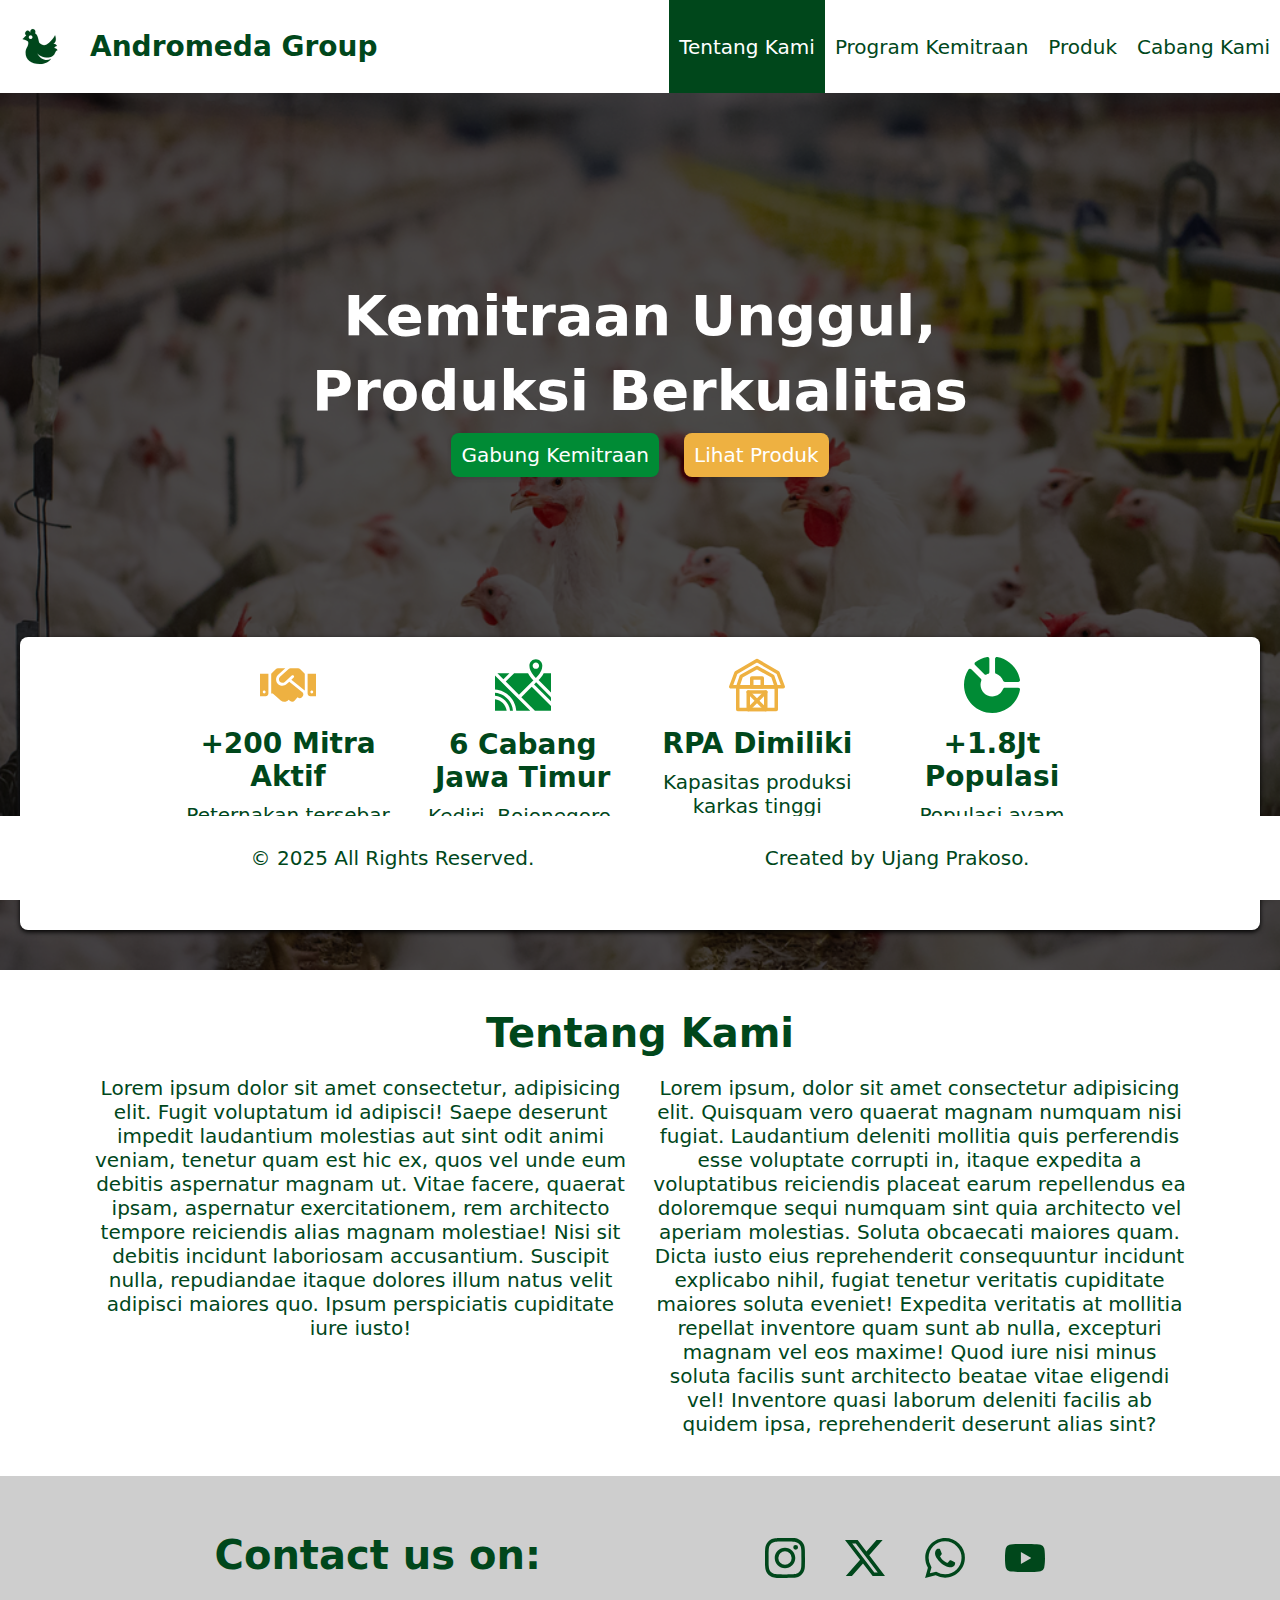
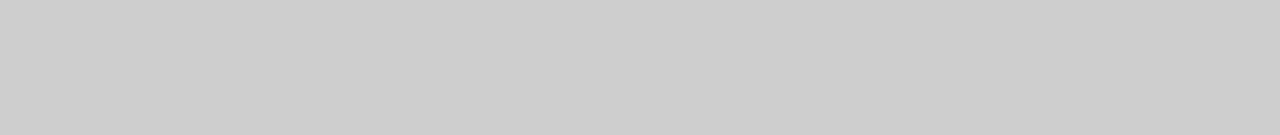
<file: index.html>
<!DOCTYPE html>
<html lang="en">
  <head>
    <meta charset="UTF-8" />
    <meta name="viewport" content="width=device-width, initial-scale=1.0" />
    <title>Home</title>
    <link rel="stylesheet" href="style.css" />
  </head>
  <body>
    <navbar>
      <div>
        <div>
          <svg viewBox="-32 0 512 512" width="3.5rem" version="1.1" xmlns="http://www.w3.org/2000/svg" fill="#00471b" stroke="#00471b">
            <g id="SVGRepo_bgCarrier" stroke-width="0"></g>
            <g id="SVGRepo_tracerCarrier" stroke-linecap="round" stroke-linejoin="round"></g>
            <g id="SVGRepo_iconCarrier">
              <path
                fill="#00471b"
                d="M43.875,301.17c2.417,-8.751 5.292,-16.378 8.625,-22.879c3.333,-6.501 6.625,-12.919 9.875,-19.253c3.25,-6.334 6.083,-13.46 8.5,-21.378c2.417,-7.918 3.792,-16.212 4.125,-24.88c0.5,-14.335 -4.083,-23.67 -13.75,-28.004c-10.593,-6.413 -22.216,-10.29 -33.856,-14.173c-9.292,-3.1 -18.595,-6.203 -27.394,-10.603c6.021,-5.327 11.93,-10.98 17.862,-16.654c9.86,-9.431 19.783,-18.923 30.388,-27.082c-10.333,-6.834 -15.5,-16.586 -15.5,-29.255c0,-9.168 3.583,-17.211 10.75,-24.129c7.167,-6.918 14.917,-10.377 23.25,-10.377c7.167,0 13.75,2.876 19.75,8.627c6,5.751 10.75,12.127 14.25,19.128c-1.167,-7.835 -1.25,-15.127 -0.25,-21.879c1,-6.751 4.042,-12.835 9.125,-18.253c5.083,-5.417 12.208,-8.126 21.375,-8.126c9.333,0 17.333,3.376 24,10.127c6.667,6.751 10,14.96 10,24.629c0,7.834 -2.417,15.002 -7.25,21.503c1.333,0.167 2.583,0.417 3.75,0.751c1.167,0.333 2.167,0.625 3,0.875c0.833,0.25 1.75,0.708 2.75,1.375c1,0.667 1.792,1.125 2.375,1.375c0.583,0.25 1.333,0.917 2.25,2c0.917,1.084 1.542,1.751 1.875,2.001c0.333,0.25 1.042,1.125 2.125,2.625c1.083,1.501 1.75,2.459 2,2.876c0.25,0.417 1,1.583 2.25,3.5c1.25,1.917 2.042,3.126 2.375,3.626c5,7.335 9.708,18.336 14.125,33.005c4.417,14.67 8.167,28.88 11.25,42.633c3.083,13.752 5.208,21.962 6.375,24.629c9.5,8.168 19.792,15.044 30.875,20.628c11.083,5.585 21.292,8.46 30.625,8.627c10.5,0.166 21.792,-2.876 33.875,-9.127c12.083,-6.251 23.417,-14.127 34,-23.629c10.583,-9.501 20.833,-20.087 30.75,-31.755c9.917,-11.669 18.417,-22.754 25.5,-33.256c7.083,-10.501 12.708,-20.003 16.875,-28.504c2.5,7.001 4.5,13.293 6,18.878c1.5,5.584 2.667,12.919 3.5,22.003c0.833,9.085 0.542,17.295 -0.875,24.63c-1.417,7.334 -4.625,15.127 -9.625,23.378c-5,8.252 -11.917,15.461 -20.75,21.629c0.333,0.333 2.583,0.625 6.75,0.875c4.167,0.25 8.542,0.75 13.125,1.5c4.583,0.751 9.458,3.293 14.625,7.627c5.167,4.334 9,10.251 11.5,17.753c-8.833,0 -16.667,2.708 -23.5,8.126c-6.833,5.418 -11.167,10.96 -13,16.628c5.833,-1.334 13.75,0.792 23.75,6.376c10,5.584 16.583,13.044 19.75,22.379c-7.5,0.666 -13.417,3.25 -17.75,7.751c-4.333,4.501 -8.667,12.502 -13,24.004c-5.667,15.336 -14.625,27.921 -26.875,37.756c-12.25,9.835 -25.792,16.336 -40.625,19.504c-14.833,3.167 -30.583,4.25 -47.25,3.25c-16.667,-1 -32.375,-4.001 -47.125,-9.001c-14.75,-5.001 -28.042,-11.461 -39.875,-19.379c-11.833,-7.918 -20.5,-16.544 -26,-25.879c11.667,27.005 28.583,48.05 50.75,63.136c22.167,15.085 45.5,22.712 70,22.878c18,0.167 36.083,-5.5 54.25,-17.002c-5.167,11.835 -13.375,22.378 -24.625,31.63c-11.25,9.251 -23.5,16.378 -36.75,21.379c-13.25,5 -25.875,8.751 -37.875,11.251c-12,2.501 -22.917,3.918 -32.75,4.251c-61.833,1.834 -109.75,-10.752 -143.75,-37.756c-34,-27.005 -50.333,-64.594 -49,-112.769c0.333,-10.002 1.708,-19.378 4.125,-28.13Zm60.125,-141.17c13.255,0 24,-10.745 24,-24c0,-13.255 -10.745,-24 -24,-24c-13.255,0 -24,10.745 -24,24c0,13.255 10.745,24 24,24Z"
              ></path>
            </g>
          </svg>
          <a href="#"> <h3>Andromeda Group</h3></a>
        </div>
        <div>
          <a href="#" id="link-about" class="active"><p>Tentang Kami</p></a>
          <a href="partnership.html" id="link-partnership"><p>Program Kemitraan</p></a>
          <a href="product.html" id="link-project"><p>Produk</p></a>
          <a href="map.html" id="link-project"><p>Cabang Kami</p></a>
        </div>
      </div>
    </navbar>
    <section class="bg bg1">
      <div style="padding-block: 150px">
        <h1>Kemitraan Unggul,</h1>
        <h1>Produksi Berkualitas</h1>
        <div>
          <a class="a-button green" href="partnership.html">Gabung Kemitraan</a>
          <a class="a-button yellow" href="product.html">Lihat Produk</a>
        </div>
      </div>
      <div class="div-card">
        <div class="row">
          <div class="col-4">
            <svg fill="#eeb141" width="3.5rem" viewBox="0 -64 640 640" xmlns="http://www.w3.org/2000/svg">
              <g id="SVGRepo_bgCarrier" stroke-width="0"></g>
              <g id="SVGRepo_tracerCarrier" stroke-linecap="round" stroke-linejoin="round"></g>
              <g id="SVGRepo_iconCarrier">
                <path
                  d="M434.7 64h-85.9c-8 0-15.7 3-21.6 8.4l-98.3 90c-.1.1-.2.3-.3.4-16.6 15.6-16.3 40.5-2.1 56 12.7 13.9 39.4 17.6 56.1 2.7.1-.1.3-.1.4-.2l79.9-73.2c6.5-5.9 16.7-5.5 22.6 1 6 6.5 5.5 16.6-1 22.6l-26.1 23.9L504 313.8c2.9 2.4 5.5 5 7.9 7.7V128l-54.6-54.6c-5.9-6-14.1-9.4-22.6-9.4zM544 128.2v223.9c0 17.7 14.3 32 32 32h64V128.2h-96zm48 223.9c-8.8 0-16-7.2-16-16s7.2-16 16-16 16 7.2 16 16-7.2 16-16 16zM0 384h64c17.7 0 32-14.3 32-32V128.2H0V384zm48-63.9c8.8 0 16 7.2 16 16s-7.2 16-16 16-16-7.2-16-16c0-8.9 7.2-16 16-16zm435.9 18.6L334.6 217.5l-30 27.5c-29.7 27.1-75.2 24.5-101.7-4.4-26.9-29.4-24.8-74.9 4.4-101.7L289.1 64h-83.8c-8.5 0-16.6 3.4-22.6 9.4L128 128v223.9h18.3l90.5 81.9c27.4 22.3 67.7 18.1 90-9.3l.2-.2 17.9 15.5c15.9 13 39.4 10.5 52.3-5.4l31.4-38.6 5.4 4.4c13.7 11.1 33.9 9.1 45-4.7l9.5-11.7c11.2-13.8 9.1-33.9-4.6-45.1z"
                ></path>
              </g>
            </svg>
            <h3>+200 Mitra Aktif</h3>
            <p>Peternakan tersebar di Jawa Timur</p>
          </div>

          <div class="col-4">
            <a href="map.html"
              ><svg fill="#008b35" width="3.5rem" version="1.1" id="Layer_1" xmlns="http://www.w3.org/2000/svg" xmlns:xlink="http://www.w3.org/1999/xlink" viewBox="0 0 512.00 512.00" xml:space="preserve">
                <g id="SVGRepo_bgCarrier" stroke-width="0"></g>
                <g id="SVGRepo_tracerCarrier" stroke-linecap="round" stroke-linejoin="round"></g>
                <g id="SVGRepo_iconCarrier">
                  <g>
                    <g>
                      <path
                        d="M373.615,20.112c-32.558,0-59.047,26.488-59.047,59.047c0,15.56,3.756,30.495,9.504,44.25l1.447,3.237 c13.288,29.725,35.493,53.603,48.092,65.637c11.952-11.426,32.577-33.545,46.014-61.181c0.162-0.334,0.325-0.666,0.484-1.002 c0.199-0.417,0.395-0.833,0.592-1.253c0.235-0.505,0.467-1.011,0.697-1.519c6.732-14.838,11.266-31.147,11.266-48.169 C432.663,46.601,406.175,20.112,373.615,20.112z M373.615,108.477c-16.164,0-29.314-13.151-29.314-29.314 s13.151-29.314,29.314-29.314s29.314,13.151,29.314,29.314C402.929,95.326,389.778,108.477,373.615,108.477z"
                      ></path>
                    </g>
                  </g>
                  <g>
                    <g><polygon points="335.941,271.754 240.57,367.124 365.334,491.888 512,491.888 512,447.813 "></polygon></g>
                  </g>
                  <g>
                    <g><path d="M0,327.774v26.86c72.375,7.147,130.107,64.879,137.255,137.254h26.86C156.805,404.751,87.138,335.082,0,327.774z"></path></g>
                  </g>
                  <g>
                    <g><path d="M0,169.455v127.889c103.876,7.44,187.103,90.669,194.544,194.544h127.889L0,169.455z"></path></g>
                  </g>
                  <g>
                    <g><polygon points="375.906,231.789 357.391,250.303 512,404.913 512,367.883 "></polygon></g>
                  </g>
                  <g>
                    <g><path d="M0,385.156v106.732h106.732C99.851,436.257,55.631,392.037,0,385.156z"></path></g>
                  </g>
                  <g>
                    <g><path d="M302.128,148.004H175.122L98.286,224.84L219.12,345.674l132.45-132.45C338.248,200.39,317.153,177.37,302.128,148.004z"></path></g>
                  </g>
                  <g>
                    <g><polygon points="21.45,148.004 76.835,203.389 132.221,148.004 "></polygon></g>
                  </g>
                  <g>
                    <g><path d="M445.102,148.004c-14.182,27.717-33.767,49.773-47.123,62.955L512,324.981V148.004H445.102z"></path></g>
                  </g>
                </g>
              </svg>
              <h3>6 Cabang Jawa Timur</h3>
              <p>Kediri, Bojonegoro, Lamongan, Pasuruan, Malang, Jombang</p></a
            >
          </div>
          <div class="col-4">
            <svg version="1.1" id="Icons" xmlns="http://www.w3.org/2000/svg" xmlns:xlink="http://www.w3.org/1999/xlink" viewBox="0 0 32 32" xml:space="preserve" width="3.5rem" fill="#eeb141">
              <g id="SVGRepo_bgCarrier" stroke-width="0"></g>
              <g id="SVGRepo_tracerCarrier" stroke-linecap="round" stroke-linejoin="round"></g>
              <g id="SVGRepo_iconCarrier">
                <style type="text/css">
                  .st0 {
                    fill: none;
                    stroke: #eeb141;
                    stroke-width: 2;
                    stroke-linecap: round;
                    stroke-linejoin: round;
                    stroke-miterlimit: 10;
                  }
                </style>
                <polygon class="st0" points="25,11 16,6 7,11 5,17 27,17 "></polygon>
                <polygon class="st0" points="28,9 16,2 4,9 1,17 31,17 "></polygon>
                <rect x="5" y="17" class="st0" width="22" height="13"></rect>
                <rect x="11" y="20" class="st0" width="10" height="10"></rect>
                <line class="st0" x1="11" y1="20" x2="21" y2="30"></line>
                <line class="st0" x1="21" y1="20" x2="11" y2="30"></line>
                <rect x="13" y="12" class="st0" width="6" height="5"></rect>
              </g>
            </svg>
            <h3>RPA Dimiliki</h3>
            <p>Kapasitas produksi karkas tinggi</p>
          </div>
          <div class="col-4">
            <svg fill="#008b35" width="3.5rem" version="1.1" id="Capa_1" xmlns="http://www.w3.org/2000/svg" xmlns:xlink="http://www.w3.org/1999/xlink" viewBox="0 0 294.831 294.831" xml:space="preserve">
              <g id="SVGRepo_bgCarrier" stroke-width="0"></g>
              <g id="SVGRepo_tracerCarrier" stroke-linecap="round" stroke-linejoin="round"></g>
              <g id="SVGRepo_iconCarrier">
                <g>
                  <path
                    d="M133.493,9.51c0-2.81-1.245-5.476-3.398-7.282c-2.153-1.806-4.999-2.575-7.766-2.083 C98.981,4.297,77.523,13.905,59.315,27.603c-2.2,1.655-3.574,4.184-3.766,6.931c-0.192,2.747,0.82,5.44,2.767,7.387l49.041,49.041 c2.998,2.998,7.625,3.65,11.331,1.59c2.741-1.524,5.61-2.845,8.587-3.941c3.737-1.376,6.218-4.936,6.218-8.918V9.51z"
                  ></path>
                  <path
                    d="M163.493,79.694c0,3.983,2.485,7.542,6.224,8.917c16.888,6.211,30.294,19.618,36.505,36.506 c1.375,3.738,4.936,6.221,8.919,6.221h70.19c2.813,0,5.48-1.246,7.285-3.403c1.805-2.157,2.56-5.002,2.067-7.771 C283.83,59.134,235.697,11.001,174.667,0.147c-2.767-0.492-5.609,0.267-7.764,2.071s-3.41,4.471-3.41,7.282V79.694z"
                  ></path>
                  <path
                    d="M215.138,161.338c-3.983,0-7.543,2.485-8.917,6.224c-8.643,23.505-31.224,40.273-57.728,40.273 c-33.964,0-61.497-27.533-61.497-61.497c0-7.583,1.377-14.842,3.889-21.548c1.307-3.488,0.453-7.422-2.181-10.056L38.347,64.377 c-2.03-2.03-4.869-3.032-7.724-2.729c-2.855,0.303-5.427,1.878-6.984,4.29C8.684,89.11,0,116.708,0,146.338 c0,82.01,66.483,148.493,148.493,148.493c73.079,0,133.826-52.791,146.191-122.318c0.492-2.767-0.267-5.609-2.071-7.764 c-1.804-2.155-4.471-3.41-7.282-3.41H215.138z"
                  ></path>
                </g>
              </g>
            </svg>
            <h3>+1.8Jt Populasi</h3>
            <p>Populasi ayam broiler kemitraan</p>
          </div>
        </div>
      </div>
    </section>
    <section id="about" class="light">
      <h2>Tentang Kami</h2>
      <div class="row">
        <div class="col-2">
          <p>
            Lorem ipsum dolor sit amet consectetur, adipisicing elit. Fugit voluptatum id adipisci! Saepe deserunt impedit laudantium molestias aut sint odit animi veniam, tenetur quam est hic ex, quos vel unde eum debitis aspernatur magnam
            ut. Vitae facere, quaerat ipsam, aspernatur exercitationem, rem architecto tempore reiciendis alias magnam molestiae! Nisi sit debitis incidunt laboriosam accusantium. Suscipit nulla, repudiandae itaque dolores illum natus velit
            adipisci maiores quo. Ipsum perspiciatis cupiditate iure iusto!
          </p>
        </div>
        <div class="col-2">
          <p>
            Lorem ipsum, dolor sit amet consectetur adipisicing elit. Quisquam vero quaerat magnam numquam nisi fugiat. Laudantium deleniti mollitia quis perferendis esse voluptate corrupti in, itaque expedita a voluptatibus reiciendis
            placeat earum repellendus ea doloremque sequi numquam sint quia architecto vel aperiam molestias. Soluta obcaecati maiores quam. Dicta iusto eius reprehenderit consequuntur incidunt explicabo nihil, fugiat tenetur veritatis
            cupiditate maiores soluta eveniet! Expedita veritatis at mollitia repellat inventore quam sunt ab nulla, excepturi magnam vel eos maxime! Quod iure nisi minus soluta facilis sunt architecto beatae vitae eligendi vel! Inventore
            quasi laborum deleniti facilis ab quidem ipsa, reprehenderit deserunt alias sint?
          </p>
        </div>
      </div>
    </section>
    <section id="contact" class="dark">
      <div>
        <h2>Contact us on:</h2>
        <div>
          <a href="https://www.instagram.com/ujang_prakoso/">
            <svg role="img" viewBox="0 0 24 24" xmlns="http://www.w3.org/2000/svg">
              <title>Instagram</title>
              <path
                d="M7.0301.084c-1.2768.0602-2.1487.264-2.911.5634-.7888.3075-1.4575.72-2.1228 1.3877-.6652.6677-1.075 1.3368-1.3802 2.127-.2954.7638-.4956 1.6365-.552 2.914-.0564 1.2775-.0689 1.6882-.0626 4.947.0062 3.2586.0206 3.6671.0825 4.9473.061 1.2765.264 2.1482.5635 2.9107.308.7889.72 1.4573 1.388 2.1228.6679.6655 1.3365 1.0743 2.1285 1.38.7632.295 1.6361.4961 2.9134.552 1.2773.056 1.6884.069 4.9462.0627 3.2578-.0062 3.668-.0207 4.9478-.0814 1.28-.0607 2.147-.2652 2.9098-.5633.7889-.3086 1.4578-.72 2.1228-1.3881.665-.6682 1.0745-1.3378 1.3795-2.1284.2957-.7632.4966-1.636.552-2.9124.056-1.2809.0692-1.6898.063-4.948-.0063-3.2583-.021-3.6668-.0817-4.9465-.0607-1.2797-.264-2.1487-.5633-2.9117-.3084-.7889-.72-1.4568-1.3876-2.1228C21.2982 1.33 20.628.9208 19.8378.6165 19.074.321 18.2017.1197 16.9244.0645 15.6471.0093 15.236-.005 11.977.0014 8.718.0076 8.31.0215 7.0301.0839m.1402 21.6932c-1.17-.0509-1.8053-.2453-2.2287-.408-.5606-.216-.96-.4771-1.3819-.895-.422-.4178-.6811-.8186-.9-1.378-.1644-.4234-.3624-1.058-.4171-2.228-.0595-1.2645-.072-1.6442-.079-4.848-.007-3.2037.0053-3.583.0607-4.848.05-1.169.2456-1.805.408-2.2282.216-.5613.4762-.96.895-1.3816.4188-.4217.8184-.6814 1.3783-.9003.423-.1651 1.0575-.3614 2.227-.4171 1.2655-.06 1.6447-.072 4.848-.079 3.2033-.007 3.5835.005 4.8495.0608 1.169.0508 1.8053.2445 2.228.408.5608.216.96.4754 1.3816.895.4217.4194.6816.8176.9005 1.3787.1653.4217.3617 1.056.4169 2.2263.0602 1.2655.0739 1.645.0796 4.848.0058 3.203-.0055 3.5834-.061 4.848-.051 1.17-.245 1.8055-.408 2.2294-.216.5604-.4763.96-.8954 1.3814-.419.4215-.8181.6811-1.3783.9-.4224.1649-1.0577.3617-2.2262.4174-1.2656.0595-1.6448.072-4.8493.079-3.2045.007-3.5825-.006-4.848-.0608M16.953 5.5864A1.44 1.44 0 1 0 18.39 4.144a1.44 1.44 0 0 0-1.437 1.4424M5.8385 12.012c.0067 3.4032 2.7706 6.1557 6.173 6.1493 3.4026-.0065 6.157-2.7701 6.1506-6.1733-.0065-3.4032-2.771-6.1565-6.174-6.1498-3.403.0067-6.156 2.771-6.1496 6.1738M8 12.0077a4 4 0 1 1 4.008 3.9921A3.9996 3.9996 0 0 1 8 12.0077"
                fill="#00471b"
              />
            </svg>
          </a>
          <a href="https://x.com/u74n9_p124k050">
            <svg role="img" viewBox="0 0 24 24" xmlns="http://www.w3.org/2000/svg">
              <title>X</title>
              <path d="M18.901 1.153h3.68l-8.04 9.19L24 22.846h-7.406l-5.8-7.584-6.638 7.584H.474l8.6-9.83L0 1.154h7.594l5.243 6.932ZM17.61 20.644h2.039L6.486 3.24H4.298Z" fill="#00471b" />
            </svg>
          </a>
          <a href="https://wa.me/6285859971114">
            <svg role="img" viewBox="0 0 24 24" xmlns="http://www.w3.org/2000/svg">
              <title>WhatsApp</title>
              <path
                d="M17.472 14.382c-.297-.149-1.758-.867-2.03-.967-.273-.099-.471-.148-.67.15-.197.297-.767.966-.94 1.164-.173.199-.347.223-.644.075-.297-.15-1.255-.463-2.39-1.475-.883-.788-1.48-1.761-1.653-2.059-.173-.297-.018-.458.13-.606.134-.133.298-.347.446-.52.149-.174.198-.298.298-.497.099-.198.05-.371-.025-.52-.075-.149-.669-1.612-.916-2.207-.242-.579-.487-.5-.669-.51-.173-.008-.371-.01-.57-.01-.198 0-.52.074-.792.372-.272.297-1.04 1.016-1.04 2.479 0 1.462 1.065 2.875 1.213 3.074.149.198 2.096 3.2 5.077 4.487.709.306 1.262.489 1.694.625.712.227 1.36.195 1.871.118.571-.085 1.758-.719 2.006-1.413.248-.694.248-1.289.173-1.413-.074-.124-.272-.198-.57-.347m-5.421 7.403h-.004a9.87 9.87 0 01-5.031-1.378l-.361-.214-3.741.982.998-3.648-.235-.374a9.86 9.86 0 01-1.51-5.26c.001-5.45 4.436-9.884 9.888-9.884 2.64 0 5.122 1.03 6.988 2.898a9.825 9.825 0 012.893 6.994c-.003 5.45-4.437 9.884-9.885 9.884m8.413-18.297A11.815 11.815 0 0012.05 0C5.495 0 .16 5.335.157 11.892c0 2.096.547 4.142 1.588 5.945L.057 24l6.305-1.654a11.882 11.882 0 005.683 1.448h.005c6.554 0 11.89-5.335 11.893-11.893a11.821 11.821 0 00-3.48-8.413Z"
                fill="#00471b"
              />
            </svg>
          </a>
          <a href="https://www.youtube.com/@ujangprakoso1894">
            <svg role="img" viewBox="0 0 24 24" xmlns="http://www.w3.org/2000/svg">
              <title>YouTube</title>
              <path
                d="M23.498 6.186a3.016 3.016 0 0 0-2.122-2.136C19.505 3.545 12 3.545 12 3.545s-7.505 0-9.377.505A3.017 3.017 0 0 0 .502 6.186C0 8.07 0 12 0 12s0 3.93.502 5.814a3.016 3.016 0 0 0 2.122 2.136c1.871.505 9.376.505 9.376.505s7.505 0 9.377-.505a3.015 3.015 0 0 0 2.122-2.136C24 15.93 24 12 24 12s0-3.93-.502-5.814zM9.545 15.568V8.432L15.818 12l-6.273 3.568z"
                fill="#00471b"
              />
            </svg>
          </a>
        </div>
      </div>
    </section>
    <footer>
      <div>
        <p>&copy; 2025 All Rights Reserved.</p>
        <p>Created by <a href="#">Ujang Prakoso</a>.</p>
      </div>
    </footer>
  </body>
</html>
</file>
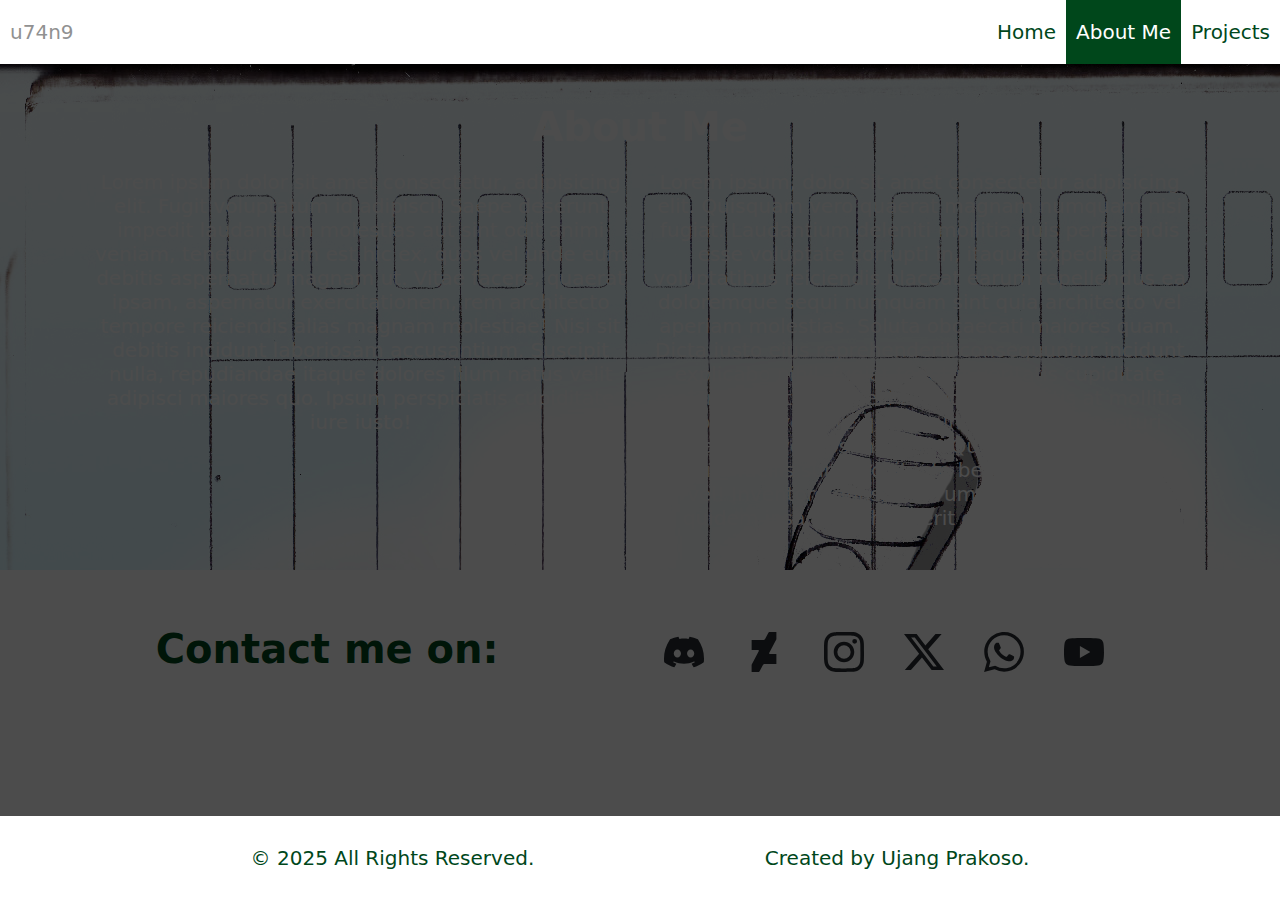
<file: about.html>
<!DOCTYPE html>
<html lang="en">
  <head>
    <meta charset="UTF-8" />
    <meta name="viewport" content="width=device-width, initial-scale=1.0" />
    <title>About Me</title>
    <link rel="stylesheet" href="style.css" />
  </head>
  <body>
    <navbar>
      <div>
        <a href="index.html">u74n9</a>
        <div>
          <a href="index.html" id="link-home">Home</a>
          <a href="#about" id="link-about" class="active">About Me</a>
          <a href="project.html" id="link-project">Projects</a>
        </div>
      </div>
    </navbar>
    <section id="about" class="bg2">
      <h2 style="color: white">About Me</h2>
      <div class="row">
        <div class="col-2">
          <p style="color: white">
            Lorem ipsum dolor sit amet consectetur, adipisicing elit. Fugit voluptatum id adipisci! Saepe deserunt impedit laudantium molestias aut sint odit animi veniam, tenetur quam est hic ex, quos vel unde eum debitis aspernatur magnam
            ut. Vitae facere, quaerat ipsam, aspernatur exercitationem, rem architecto tempore reiciendis alias magnam molestiae! Nisi sit debitis incidunt laboriosam accusantium. Suscipit nulla, repudiandae itaque dolores illum natus velit
            adipisci maiores quo. Ipsum perspiciatis cupiditate iure iusto!
          </p>
        </div>
        <div class="col-2">
          <p style="color: white">
            Lorem ipsum, dolor sit amet consectetur adipisicing elit. Quisquam vero quaerat magnam numquam nisi fugiat. Laudantium deleniti mollitia quis perferendis esse voluptate corrupti in, itaque expedita a voluptatibus reiciendis
            placeat earum repellendus ea doloremque sequi numquam sint quia architecto vel aperiam molestias. Soluta obcaecati maiores quam. Dicta iusto eius reprehenderit consequuntur incidunt explicabo nihil, fugiat tenetur veritatis
            cupiditate maiores soluta eveniet! Expedita veritatis at mollitia repellat inventore quam sunt ab nulla, excepturi magnam vel eos maxime! Quod iure nisi minus soluta facilis sunt architecto beatae vitae eligendi vel! Inventore
            quasi laborum deleniti facilis ab quidem ipsa, reprehenderit deserunt alias sint?
          </p>
        </div>
      </div>
    </section>
    <section id="contact" class="light">
      <div>
        <h2>Contact me on:</h2>
        <div>
          <a href="https://discord.com/users/u74n9_p124k050">
            <svg role="img" viewBox="0 0 24 24" xmlns="http://www.w3.org/2000/svg">
              <title>Discord</title>
              <path
                d="M20.317 4.3698a19.7913 19.7913 0 00-4.8851-1.5152.0741.0741 0 00-.0785.0371c-.211.3753-.4447.8648-.6083 1.2495-1.8447-.2762-3.68-.2762-5.4868 0-.1636-.3933-.4058-.8742-.6177-1.2495a.077.077 0 00-.0785-.037 19.7363 19.7363 0 00-4.8852 1.515.0699.0699 0 00-.0321.0277C.5334 9.0458-.319 13.5799.0992 18.0578a.0824.0824 0 00.0312.0561c2.0528 1.5076 4.0413 2.4228 5.9929 3.0294a.0777.0777 0 00.0842-.0276c.4616-.6304.8731-1.2952 1.226-1.9942a.076.076 0 00-.0416-.1057c-.6528-.2476-1.2743-.5495-1.8722-.8923a.077.077 0 01-.0076-.1277c.1258-.0943.2517-.1923.3718-.2914a.0743.0743 0 01.0776-.0105c3.9278 1.7933 8.18 1.7933 12.0614 0a.0739.0739 0 01.0785.0095c.1202.099.246.1981.3728.2924a.077.077 0 01-.0066.1276 12.2986 12.2986 0 01-1.873.8914.0766.0766 0 00-.0407.1067c.3604.698.7719 1.3628 1.225 1.9932a.076.076 0 00.0842.0286c1.961-.6067 3.9495-1.5219 6.0023-3.0294a.077.077 0 00.0313-.0552c.5004-5.177-.8382-9.6739-3.5485-13.6604a.061.061 0 00-.0312-.0286zM8.02 15.3312c-1.1825 0-2.1569-1.0857-2.1569-2.419 0-1.3332.9555-2.4189 2.157-2.4189 1.2108 0 2.1757 1.0952 2.1568 2.419 0 1.3332-.9555 2.4189-2.1569 2.4189zm7.9748 0c-1.1825 0-2.1569-1.0857-2.1569-2.419 0-1.3332.9554-2.4189 2.1569-2.4189 1.2108 0 2.1757 1.0952 2.1568 2.419 0 1.3332-.946 2.4189-2.1568 2.4189Z"
                fill="#292e33"
              />
            </svg>
          </a>
          <a href="https://www.deviantart.com/u74n9">
            <svg role="img" viewBox="0 0 24 24" xmlns="http://www.w3.org/2000/svg">
              <title>DeviantArt</title>
              <path d="M19.207 4.794l.23-.43V0H15.07l-.436.44-2.058 3.925-.646.436H4.58v5.993h4.04l.36.436-4.175 7.98-.24.43V24H8.93l.436-.44 2.07-3.925.644-.436h7.35v-5.993h-4.05l-.36-.438 4.186-7.977z" fill="#292e33" />
            </svg>
          </a>
          <a href="https://www.instagram.com/ujang_prakoso/">
            <svg role="img" viewBox="0 0 24 24" xmlns="http://www.w3.org/2000/svg">
              <title>Instagram</title>
              <path
                d="M7.0301.084c-1.2768.0602-2.1487.264-2.911.5634-.7888.3075-1.4575.72-2.1228 1.3877-.6652.6677-1.075 1.3368-1.3802 2.127-.2954.7638-.4956 1.6365-.552 2.914-.0564 1.2775-.0689 1.6882-.0626 4.947.0062 3.2586.0206 3.6671.0825 4.9473.061 1.2765.264 2.1482.5635 2.9107.308.7889.72 1.4573 1.388 2.1228.6679.6655 1.3365 1.0743 2.1285 1.38.7632.295 1.6361.4961 2.9134.552 1.2773.056 1.6884.069 4.9462.0627 3.2578-.0062 3.668-.0207 4.9478-.0814 1.28-.0607 2.147-.2652 2.9098-.5633.7889-.3086 1.4578-.72 2.1228-1.3881.665-.6682 1.0745-1.3378 1.3795-2.1284.2957-.7632.4966-1.636.552-2.9124.056-1.2809.0692-1.6898.063-4.948-.0063-3.2583-.021-3.6668-.0817-4.9465-.0607-1.2797-.264-2.1487-.5633-2.9117-.3084-.7889-.72-1.4568-1.3876-2.1228C21.2982 1.33 20.628.9208 19.8378.6165 19.074.321 18.2017.1197 16.9244.0645 15.6471.0093 15.236-.005 11.977.0014 8.718.0076 8.31.0215 7.0301.0839m.1402 21.6932c-1.17-.0509-1.8053-.2453-2.2287-.408-.5606-.216-.96-.4771-1.3819-.895-.422-.4178-.6811-.8186-.9-1.378-.1644-.4234-.3624-1.058-.4171-2.228-.0595-1.2645-.072-1.6442-.079-4.848-.007-3.2037.0053-3.583.0607-4.848.05-1.169.2456-1.805.408-2.2282.216-.5613.4762-.96.895-1.3816.4188-.4217.8184-.6814 1.3783-.9003.423-.1651 1.0575-.3614 2.227-.4171 1.2655-.06 1.6447-.072 4.848-.079 3.2033-.007 3.5835.005 4.8495.0608 1.169.0508 1.8053.2445 2.228.408.5608.216.96.4754 1.3816.895.4217.4194.6816.8176.9005 1.3787.1653.4217.3617 1.056.4169 2.2263.0602 1.2655.0739 1.645.0796 4.848.0058 3.203-.0055 3.5834-.061 4.848-.051 1.17-.245 1.8055-.408 2.2294-.216.5604-.4763.96-.8954 1.3814-.419.4215-.8181.6811-1.3783.9-.4224.1649-1.0577.3617-2.2262.4174-1.2656.0595-1.6448.072-4.8493.079-3.2045.007-3.5825-.006-4.848-.0608M16.953 5.5864A1.44 1.44 0 1 0 18.39 4.144a1.44 1.44 0 0 0-1.437 1.4424M5.8385 12.012c.0067 3.4032 2.7706 6.1557 6.173 6.1493 3.4026-.0065 6.157-2.7701 6.1506-6.1733-.0065-3.4032-2.771-6.1565-6.174-6.1498-3.403.0067-6.156 2.771-6.1496 6.1738M8 12.0077a4 4 0 1 1 4.008 3.9921A3.9996 3.9996 0 0 1 8 12.0077"
                fill="#292e33"
              />
            </svg>
          </a>
          <a href="https://x.com/u74n9_p124k050">
            <svg role="img" viewBox="0 0 24 24" xmlns="http://www.w3.org/2000/svg">
              <title>X</title>
              <path d="M18.901 1.153h3.68l-8.04 9.19L24 22.846h-7.406l-5.8-7.584-6.638 7.584H.474l8.6-9.83L0 1.154h7.594l5.243 6.932ZM17.61 20.644h2.039L6.486 3.24H4.298Z" fill="#292e33" />
            </svg>
          </a>
          <a href="https://wa.me/6282131760474">
            <svg role="img" viewBox="0 0 24 24" xmlns="http://www.w3.org/2000/svg">
              <title>WhatsApp</title>
              <path
                d="M17.472 14.382c-.297-.149-1.758-.867-2.03-.967-.273-.099-.471-.148-.67.15-.197.297-.767.966-.94 1.164-.173.199-.347.223-.644.075-.297-.15-1.255-.463-2.39-1.475-.883-.788-1.48-1.761-1.653-2.059-.173-.297-.018-.458.13-.606.134-.133.298-.347.446-.52.149-.174.198-.298.298-.497.099-.198.05-.371-.025-.52-.075-.149-.669-1.612-.916-2.207-.242-.579-.487-.5-.669-.51-.173-.008-.371-.01-.57-.01-.198 0-.52.074-.792.372-.272.297-1.04 1.016-1.04 2.479 0 1.462 1.065 2.875 1.213 3.074.149.198 2.096 3.2 5.077 4.487.709.306 1.262.489 1.694.625.712.227 1.36.195 1.871.118.571-.085 1.758-.719 2.006-1.413.248-.694.248-1.289.173-1.413-.074-.124-.272-.198-.57-.347m-5.421 7.403h-.004a9.87 9.87 0 01-5.031-1.378l-.361-.214-3.741.982.998-3.648-.235-.374a9.86 9.86 0 01-1.51-5.26c.001-5.45 4.436-9.884 9.888-9.884 2.64 0 5.122 1.03 6.988 2.898a9.825 9.825 0 012.893 6.994c-.003 5.45-4.437 9.884-9.885 9.884m8.413-18.297A11.815 11.815 0 0012.05 0C5.495 0 .16 5.335.157 11.892c0 2.096.547 4.142 1.588 5.945L.057 24l6.305-1.654a11.882 11.882 0 005.683 1.448h.005c6.554 0 11.89-5.335 11.893-11.893a11.821 11.821 0 00-3.48-8.413Z"
                fill="#292e33"
              />
            </svg>
          </a>
          <a href="https://www.youtube.com/@ujangprakoso1894">
            <svg role="img" viewBox="0 0 24 24" xmlns="http://www.w3.org/2000/svg">
              <title>YouTube</title>
              <path
                d="M23.498 6.186a3.016 3.016 0 0 0-2.122-2.136C19.505 3.545 12 3.545 12 3.545s-7.505 0-9.377.505A3.017 3.017 0 0 0 .502 6.186C0 8.07 0 12 0 12s0 3.93.502 5.814a3.016 3.016 0 0 0 2.122 2.136c1.871.505 9.376.505 9.376.505s7.505 0 9.377-.505a3.015 3.015 0 0 0 2.122-2.136C24 15.93 24 12 24 12s0-3.93-.502-5.814zM9.545 15.568V8.432L15.818 12l-6.273 3.568z"
                fill="#292e33"
              />
            </svg>
          </a>
        </div>
      </div>
    </section>
    <footer>
      <div>
        <p>&copy; 2025 All Rights Reserved.</p>
        <p>Created by <a href="">Ujang Prakoso</a>.</p>
      </div>
    </footer>
  </body>
</html>
</file>
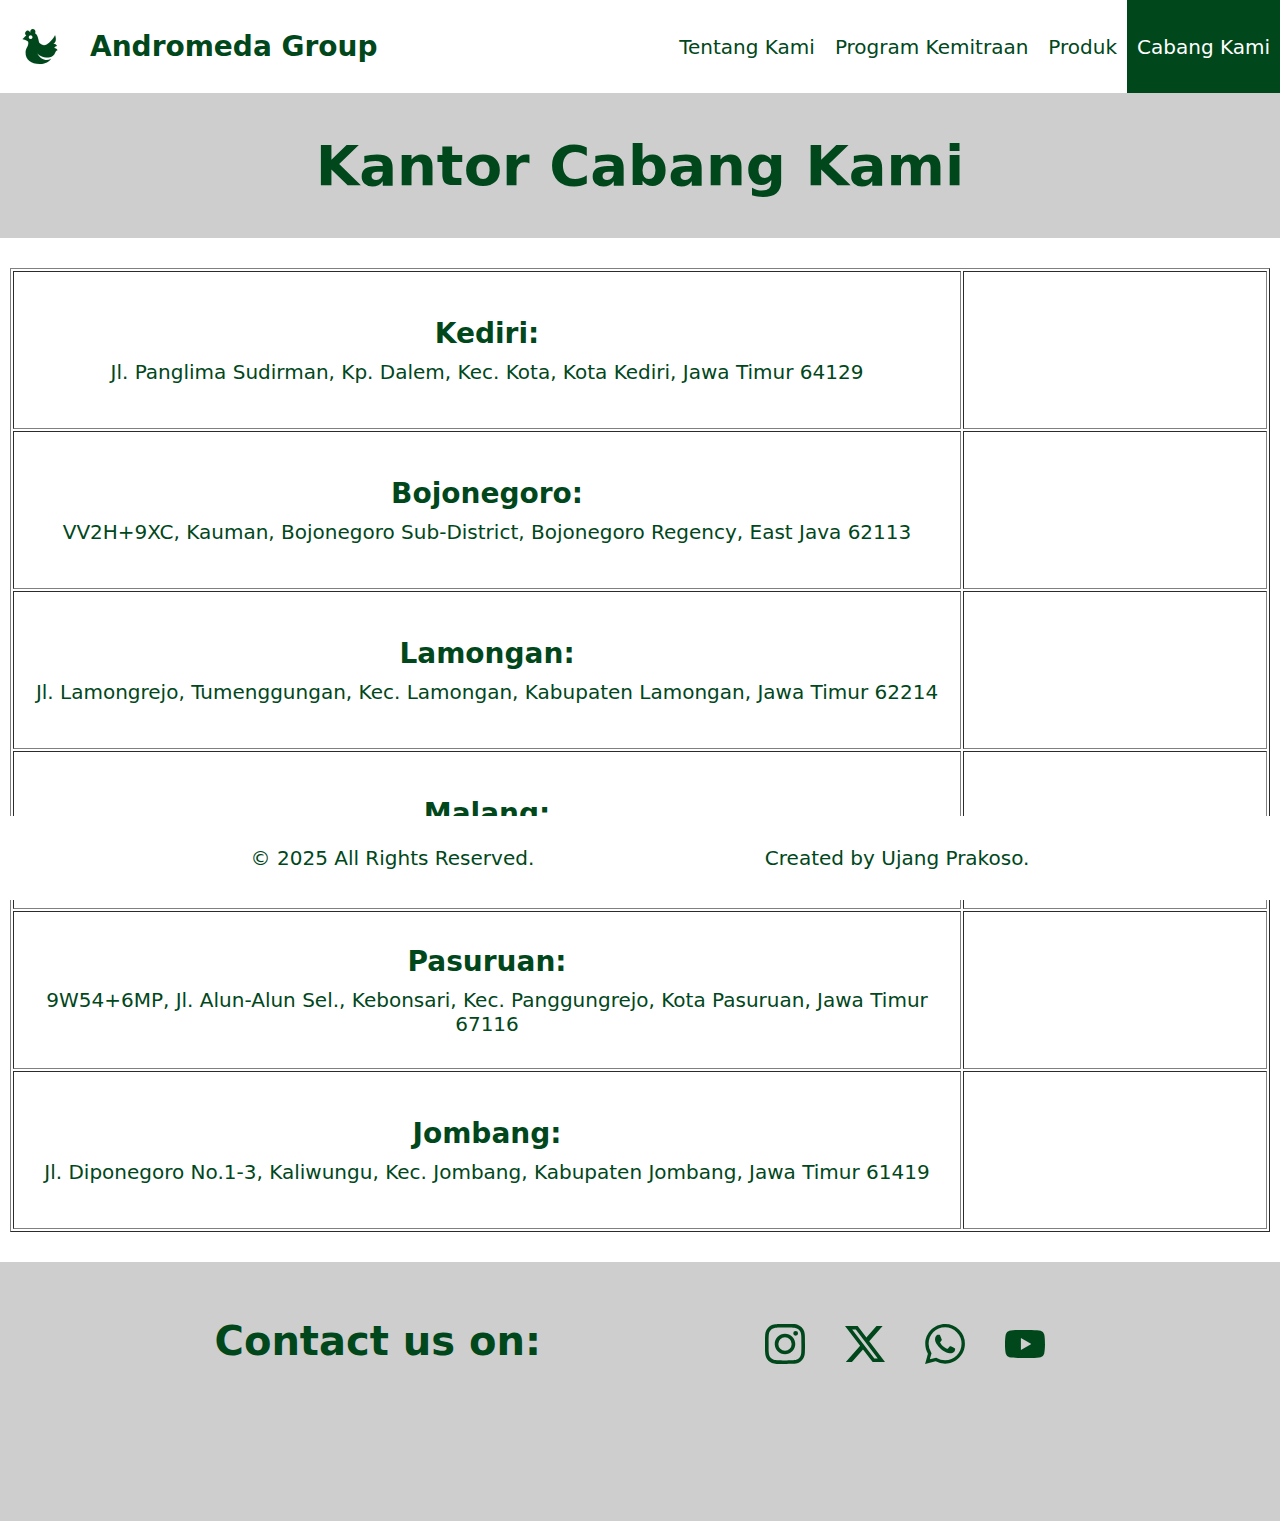
<file: map.html>
<!DOCTYPE html>
<html lang="en">
  <head>
    <meta charset="UTF-8" />
    <meta name="viewport" content="width=device-width, initial-scale=1.0" />
    <title>Kantor Cabang Kami</title>
    <link rel="stylesheet" href="style.css" />
  </head>
  <body>
    <navbar>
      <div>
        <div>
          <svg viewBox="-32 0 512 512" width="3.5rem" version="1.1" xmlns="http://www.w3.org/2000/svg" fill="#00471b" stroke="#00471b">
            <g id="SVGRepo_bgCarrier" stroke-width="0"></g>
            <g id="SVGRepo_tracerCarrier" stroke-linecap="round" stroke-linejoin="round"></g>
            <g id="SVGRepo_iconCarrier">
              <path
                fill="#00471b"
                d="M43.875,301.17c2.417,-8.751 5.292,-16.378 8.625,-22.879c3.333,-6.501 6.625,-12.919 9.875,-19.253c3.25,-6.334 6.083,-13.46 8.5,-21.378c2.417,-7.918 3.792,-16.212 4.125,-24.88c0.5,-14.335 -4.083,-23.67 -13.75,-28.004c-10.593,-6.413 -22.216,-10.29 -33.856,-14.173c-9.292,-3.1 -18.595,-6.203 -27.394,-10.603c6.021,-5.327 11.93,-10.98 17.862,-16.654c9.86,-9.431 19.783,-18.923 30.388,-27.082c-10.333,-6.834 -15.5,-16.586 -15.5,-29.255c0,-9.168 3.583,-17.211 10.75,-24.129c7.167,-6.918 14.917,-10.377 23.25,-10.377c7.167,0 13.75,2.876 19.75,8.627c6,5.751 10.75,12.127 14.25,19.128c-1.167,-7.835 -1.25,-15.127 -0.25,-21.879c1,-6.751 4.042,-12.835 9.125,-18.253c5.083,-5.417 12.208,-8.126 21.375,-8.126c9.333,0 17.333,3.376 24,10.127c6.667,6.751 10,14.96 10,24.629c0,7.834 -2.417,15.002 -7.25,21.503c1.333,0.167 2.583,0.417 3.75,0.751c1.167,0.333 2.167,0.625 3,0.875c0.833,0.25 1.75,0.708 2.75,1.375c1,0.667 1.792,1.125 2.375,1.375c0.583,0.25 1.333,0.917 2.25,2c0.917,1.084 1.542,1.751 1.875,2.001c0.333,0.25 1.042,1.125 2.125,2.625c1.083,1.501 1.75,2.459 2,2.876c0.25,0.417 1,1.583 2.25,3.5c1.25,1.917 2.042,3.126 2.375,3.626c5,7.335 9.708,18.336 14.125,33.005c4.417,14.67 8.167,28.88 11.25,42.633c3.083,13.752 5.208,21.962 6.375,24.629c9.5,8.168 19.792,15.044 30.875,20.628c11.083,5.585 21.292,8.46 30.625,8.627c10.5,0.166 21.792,-2.876 33.875,-9.127c12.083,-6.251 23.417,-14.127 34,-23.629c10.583,-9.501 20.833,-20.087 30.75,-31.755c9.917,-11.669 18.417,-22.754 25.5,-33.256c7.083,-10.501 12.708,-20.003 16.875,-28.504c2.5,7.001 4.5,13.293 6,18.878c1.5,5.584 2.667,12.919 3.5,22.003c0.833,9.085 0.542,17.295 -0.875,24.63c-1.417,7.334 -4.625,15.127 -9.625,23.378c-5,8.252 -11.917,15.461 -20.75,21.629c0.333,0.333 2.583,0.625 6.75,0.875c4.167,0.25 8.542,0.75 13.125,1.5c4.583,0.751 9.458,3.293 14.625,7.627c5.167,4.334 9,10.251 11.5,17.753c-8.833,0 -16.667,2.708 -23.5,8.126c-6.833,5.418 -11.167,10.96 -13,16.628c5.833,-1.334 13.75,0.792 23.75,6.376c10,5.584 16.583,13.044 19.75,22.379c-7.5,0.666 -13.417,3.25 -17.75,7.751c-4.333,4.501 -8.667,12.502 -13,24.004c-5.667,15.336 -14.625,27.921 -26.875,37.756c-12.25,9.835 -25.792,16.336 -40.625,19.504c-14.833,3.167 -30.583,4.25 -47.25,3.25c-16.667,-1 -32.375,-4.001 -47.125,-9.001c-14.75,-5.001 -28.042,-11.461 -39.875,-19.379c-11.833,-7.918 -20.5,-16.544 -26,-25.879c11.667,27.005 28.583,48.05 50.75,63.136c22.167,15.085 45.5,22.712 70,22.878c18,0.167 36.083,-5.5 54.25,-17.002c-5.167,11.835 -13.375,22.378 -24.625,31.63c-11.25,9.251 -23.5,16.378 -36.75,21.379c-13.25,5 -25.875,8.751 -37.875,11.251c-12,2.501 -22.917,3.918 -32.75,4.251c-61.833,1.834 -109.75,-10.752 -143.75,-37.756c-34,-27.005 -50.333,-64.594 -49,-112.769c0.333,-10.002 1.708,-19.378 4.125,-28.13Zm60.125,-141.17c13.255,0 24,-10.745 24,-24c0,-13.255 -10.745,-24 -24,-24c-13.255,0 -24,10.745 -24,24c0,13.255 10.745,24 24,24Z"
              ></path>
            </g>
          </svg>
          <a href="#"> <h3>Andromeda Group</h3></a>
        </div>
        <div>
          <a href="index.html" id="link-about"><p>Tentang Kami</p></a>
          <a href="partnership.html" id="link-partnership"><p>Program Kemitraan</p></a>
          <a href="product.html" id="link-project"><p>Produk</p></a>
          <a href="#" id="link-project" class="active"><p>Cabang Kami</p></a>
        </div>
      </div>
    </navbar>
    <section class="dark">
      <h1>Kantor Cabang Kami</h1>
    </section>
    <section id="project" class="light" style="text-align: center">
      <table border="1">
        <tr id="kediri">
          <td>
            <h3>Kediri:</h3>
            <a href="https://maps.app.goo.gl/cV6vXYwNrmFgERQT9"><p>Jl. Panglima Sudirman, Kp. Dalem, Kec. Kota, Kota Kediri, Jawa Timur 64129</p></a>
          </td>
          <td>
            <iframe
              src="https://www.google.com/maps/embed?pb=!1m18!1m12!1m3!1d3952.6512959294782!2d112.00848217412126!3d-7.826681877737503!2m3!1f0!2f0!3f0!3m2!1i1024!2i768!4f13.1!3m3!1m2!1s0x2e78570592c4195d%3A0xdd821c40f619fb24!2sAlun-Alun%20Kediri!5e0!3m2!1sen!2sid!4v1755850459365!5m2!1sen!2sid"
              style="border: 0"
              allowfullscreen=""
              loading="lazy"
              referrerpolicy="no-referrer-when-downgrade"
            ></iframe>
          </td>
        </tr>
        <tr id="bojonegoro">
          <td>
            <h3>Bojonegoro:</h3>
            <a href="https://maps.app.goo.gl/cA8RYrE3jD2eMLeJ7"><p>VV2H+9XC, Kauman, Bojonegoro Sub-District, Bojonegoro Regency, East Java 62113</p></a>
          </td>
          <td>
            <iframe
              src="https://www.google.com/maps/embed?pb=!1m18!1m12!1m3!1d3958.8005325002878!2d111.87732957411019!3d-7.1490484701306825!2m3!1f0!2f0!3f0!3m2!1i1024!2i768!4f13.1!3m3!1m2!1s0x2e77813aaa4b03a5%3A0x1a40bef6dbccb9ce!2sAlun-Alun%20Kabupaten%20Bojonegoro!5e0!3m2!1sen!2sid!4v1755851394863!5m2!1sen!2sid"
              style="border: 0"
              allowfullscreen=""
              loading="lazy"
              referrerpolicy="no-referrer-when-downgrade"
            ></iframe>
          </td>
        </tr>

        <tr id="lamongan">
          <td>
            <h3>Lamongan:</h3>
            <a href="https://maps.app.goo.gl/x27B9f6sA4CtY5sh7"><p>Jl. Lamongrejo, Tumenggungan, Kec. Lamongan, Kabupaten Lamongan, Jawa Timur 62214</p></a>
          </td>
          <td>
            <iframe
              src="https://www.google.com/maps/embed?pb=!1m18!1m12!1m3!1d3959.0487315587866!2d112.41306987410977!3d-7.120351269825043!2m3!1f0!2f0!3f0!3m2!1i1024!2i768!4f13.1!3m3!1m2!1s0x2e77f0b2f360079f%3A0x8fd4797dc49fa630!2sTaman%20Alun-Alun%20Kota%20Lamongan!5e0!3m2!1sen!2sid!4v1755851503414!5m2!1sen!2sid"
              style="border: 0"
              allowfullscreen=""
              loading="lazy"
              referrerpolicy="no-referrer-when-downgrade"
            ></iframe>
          </td>
        </tr>

        <tr id="malang">
          <td>
            <h3>Malang:</h3>
            <a href="https://maps.app.goo.gl/yjPk3YSLbFHgF7b18"><p>Jl. Merdeka Selatan, Kiduldalem, Kec. Klojen, Kota Malang, Jawa Timur 65119</p></a>
          </td>
          <td>
            <iframe
              src="https://www.google.com/maps/embed?pb=!1m18!1m12!1m3!1d3951.158041828324!2d112.6282363741238!3d-7.982609179593684!2m3!1f0!2f0!3f0!3m2!1i1024!2i768!4f13.1!3m3!1m2!1s0x2dd628181bac60c7%3A0xe71f0ef69b3810b4!2sAlun%20Alun%20Malang!5e0!3m2!1sen!2sid!4v1755851583466!5m2!1sen!2sid"
              style="border: 0"
              allowfullscreen=""
              loading="lazy"
              referrerpolicy="no-referrer-when-downgrade"
            ></iframe>
          </td>
        </tr>

        <tr id="pasuruan">
          <td>
            <h3>Pasuruan:</h3>
            <a href="https://maps.app.goo.gl/C8GorrDoUKPWRPsv9"><p>9W54+6MP, Jl. Alun-Alun Sel., Kebonsari, Kec. Panggungrejo, Kota Pasuruan, Jawa Timur 67116</p></a>
          </td>
          <td>
            <iframe
              src="https://www.google.com/maps/embed?pb=!1m18!1m12!1m3!1d3954.3828739787873!2d112.90411837411821!3d-7.641911075589146!2m3!1f0!2f0!3f0!3m2!1i1024!2i768!4f13.1!3m3!1m2!1s0x2dd7c60ab06ee09b%3A0x32b65f7fef632db1!2sAlun-Alun%20Pasuruan!5e0!3m2!1sen!2sid!4v1755851655025!5m2!1sen!2sid"
              style="border: 0"
              allowfullscreen=""
              loading="lazy"
              referrerpolicy="no-referrer-when-downgrade"
            ></iframe>
          </td>
        </tr>

        <tr id="jombang">
          <td>
            <h3>Jombang:</h3>
            <a href="https://maps.app.goo.gl/oQTRtv6AK2xdzPRR9"><p>Jl. Diponegoro No.1-3, Kaliwungu, Kec. Jombang, Kabupaten Jombang, Jawa Timur 61419</p></a>
          </td>
          <td>
            <iframe
              src="https://www.google.com/maps/embed?pb=!1m18!1m12!1m3!1d3955.1658325179155!2d112.23080557411676!3d-7.556890174619282!2m3!1f0!2f0!3f0!3m2!1i1024!2i768!4f13.1!3m3!1m2!1s0x2e78402201b74ec9%3A0xb931de828f22fad2!2sAlun%20Alun%20Jombang!5e0!3m2!1sen!2sid!4v1755851772009!5m2!1sen!2sid"
              style="border: 0"
              allowfullscreen=""
              loading="lazy"
              referrerpolicy="no-referrer-when-downgrade"
            ></iframe>
          </td>
        </tr>
      </table>
    </section>
    <section id="contact" class="dark">
      <div>
        <h2>Contact us on:</h2>
        <div>
          <a href="https://www.instagram.com/ujang_prakoso/">
            <svg role="img" viewBox="0 0 24 24" xmlns="http://www.w3.org/2000/svg">
              <title>Instagram</title>
              <path
                d="M7.0301.084c-1.2768.0602-2.1487.264-2.911.5634-.7888.3075-1.4575.72-2.1228 1.3877-.6652.6677-1.075 1.3368-1.3802 2.127-.2954.7638-.4956 1.6365-.552 2.914-.0564 1.2775-.0689 1.6882-.0626 4.947.0062 3.2586.0206 3.6671.0825 4.9473.061 1.2765.264 2.1482.5635 2.9107.308.7889.72 1.4573 1.388 2.1228.6679.6655 1.3365 1.0743 2.1285 1.38.7632.295 1.6361.4961 2.9134.552 1.2773.056 1.6884.069 4.9462.0627 3.2578-.0062 3.668-.0207 4.9478-.0814 1.28-.0607 2.147-.2652 2.9098-.5633.7889-.3086 1.4578-.72 2.1228-1.3881.665-.6682 1.0745-1.3378 1.3795-2.1284.2957-.7632.4966-1.636.552-2.9124.056-1.2809.0692-1.6898.063-4.948-.0063-3.2583-.021-3.6668-.0817-4.9465-.0607-1.2797-.264-2.1487-.5633-2.9117-.3084-.7889-.72-1.4568-1.3876-2.1228C21.2982 1.33 20.628.9208 19.8378.6165 19.074.321 18.2017.1197 16.9244.0645 15.6471.0093 15.236-.005 11.977.0014 8.718.0076 8.31.0215 7.0301.0839m.1402 21.6932c-1.17-.0509-1.8053-.2453-2.2287-.408-.5606-.216-.96-.4771-1.3819-.895-.422-.4178-.6811-.8186-.9-1.378-.1644-.4234-.3624-1.058-.4171-2.228-.0595-1.2645-.072-1.6442-.079-4.848-.007-3.2037.0053-3.583.0607-4.848.05-1.169.2456-1.805.408-2.2282.216-.5613.4762-.96.895-1.3816.4188-.4217.8184-.6814 1.3783-.9003.423-.1651 1.0575-.3614 2.227-.4171 1.2655-.06 1.6447-.072 4.848-.079 3.2033-.007 3.5835.005 4.8495.0608 1.169.0508 1.8053.2445 2.228.408.5608.216.96.4754 1.3816.895.4217.4194.6816.8176.9005 1.3787.1653.4217.3617 1.056.4169 2.2263.0602 1.2655.0739 1.645.0796 4.848.0058 3.203-.0055 3.5834-.061 4.848-.051 1.17-.245 1.8055-.408 2.2294-.216.5604-.4763.96-.8954 1.3814-.419.4215-.8181.6811-1.3783.9-.4224.1649-1.0577.3617-2.2262.4174-1.2656.0595-1.6448.072-4.8493.079-3.2045.007-3.5825-.006-4.848-.0608M16.953 5.5864A1.44 1.44 0 1 0 18.39 4.144a1.44 1.44 0 0 0-1.437 1.4424M5.8385 12.012c.0067 3.4032 2.7706 6.1557 6.173 6.1493 3.4026-.0065 6.157-2.7701 6.1506-6.1733-.0065-3.4032-2.771-6.1565-6.174-6.1498-3.403.0067-6.156 2.771-6.1496 6.1738M8 12.0077a4 4 0 1 1 4.008 3.9921A3.9996 3.9996 0 0 1 8 12.0077"
                fill="#00471b"
              />
            </svg>
          </a>
          <a href="https://x.com/u74n9_p124k050">
            <svg role="img" viewBox="0 0 24 24" xmlns="http://www.w3.org/2000/svg">
              <title>X</title>
              <path d="M18.901 1.153h3.68l-8.04 9.19L24 22.846h-7.406l-5.8-7.584-6.638 7.584H.474l8.6-9.83L0 1.154h7.594l5.243 6.932ZM17.61 20.644h2.039L6.486 3.24H4.298Z" fill="#00471b" />
            </svg>
          </a>
          <a href="https://wa.me/6285859971114">
            <svg role="img" viewBox="0 0 24 24" xmlns="http://www.w3.org/2000/svg">
              <title>WhatsApp</title>
              <path
                d="M17.472 14.382c-.297-.149-1.758-.867-2.03-.967-.273-.099-.471-.148-.67.15-.197.297-.767.966-.94 1.164-.173.199-.347.223-.644.075-.297-.15-1.255-.463-2.39-1.475-.883-.788-1.48-1.761-1.653-2.059-.173-.297-.018-.458.13-.606.134-.133.298-.347.446-.52.149-.174.198-.298.298-.497.099-.198.05-.371-.025-.52-.075-.149-.669-1.612-.916-2.207-.242-.579-.487-.5-.669-.51-.173-.008-.371-.01-.57-.01-.198 0-.52.074-.792.372-.272.297-1.04 1.016-1.04 2.479 0 1.462 1.065 2.875 1.213 3.074.149.198 2.096 3.2 5.077 4.487.709.306 1.262.489 1.694.625.712.227 1.36.195 1.871.118.571-.085 1.758-.719 2.006-1.413.248-.694.248-1.289.173-1.413-.074-.124-.272-.198-.57-.347m-5.421 7.403h-.004a9.87 9.87 0 01-5.031-1.378l-.361-.214-3.741.982.998-3.648-.235-.374a9.86 9.86 0 01-1.51-5.26c.001-5.45 4.436-9.884 9.888-9.884 2.64 0 5.122 1.03 6.988 2.898a9.825 9.825 0 012.893 6.994c-.003 5.45-4.437 9.884-9.885 9.884m8.413-18.297A11.815 11.815 0 0012.05 0C5.495 0 .16 5.335.157 11.892c0 2.096.547 4.142 1.588 5.945L.057 24l6.305-1.654a11.882 11.882 0 005.683 1.448h.005c6.554 0 11.89-5.335 11.893-11.893a11.821 11.821 0 00-3.48-8.413Z"
                fill="#00471b"
              />
            </svg>
          </a>
          <a href="https://www.youtube.com/@ujangprakoso1894">
            <svg role="img" viewBox="0 0 24 24" xmlns="http://www.w3.org/2000/svg">
              <title>YouTube</title>
              <path
                d="M23.498 6.186a3.016 3.016 0 0 0-2.122-2.136C19.505 3.545 12 3.545 12 3.545s-7.505 0-9.377.505A3.017 3.017 0 0 0 .502 6.186C0 8.07 0 12 0 12s0 3.93.502 5.814a3.016 3.016 0 0 0 2.122 2.136c1.871.505 9.376.505 9.376.505s7.505 0 9.377-.505a3.015 3.015 0 0 0 2.122-2.136C24 15.93 24 12 24 12s0-3.93-.502-5.814zM9.545 15.568V8.432L15.818 12l-6.273 3.568z"
                fill="#00471b"
              />
            </svg>
          </a>
        </div>
      </div>
    </section>
    <footer>
      <div>
        <p>&copy; 2025 All Rights Reserved.</p>
        <p>Created by <a href="#">Ujang Prakoso</a>.</p>
      </div>
    </footer>
  </body>
</html>
</file>
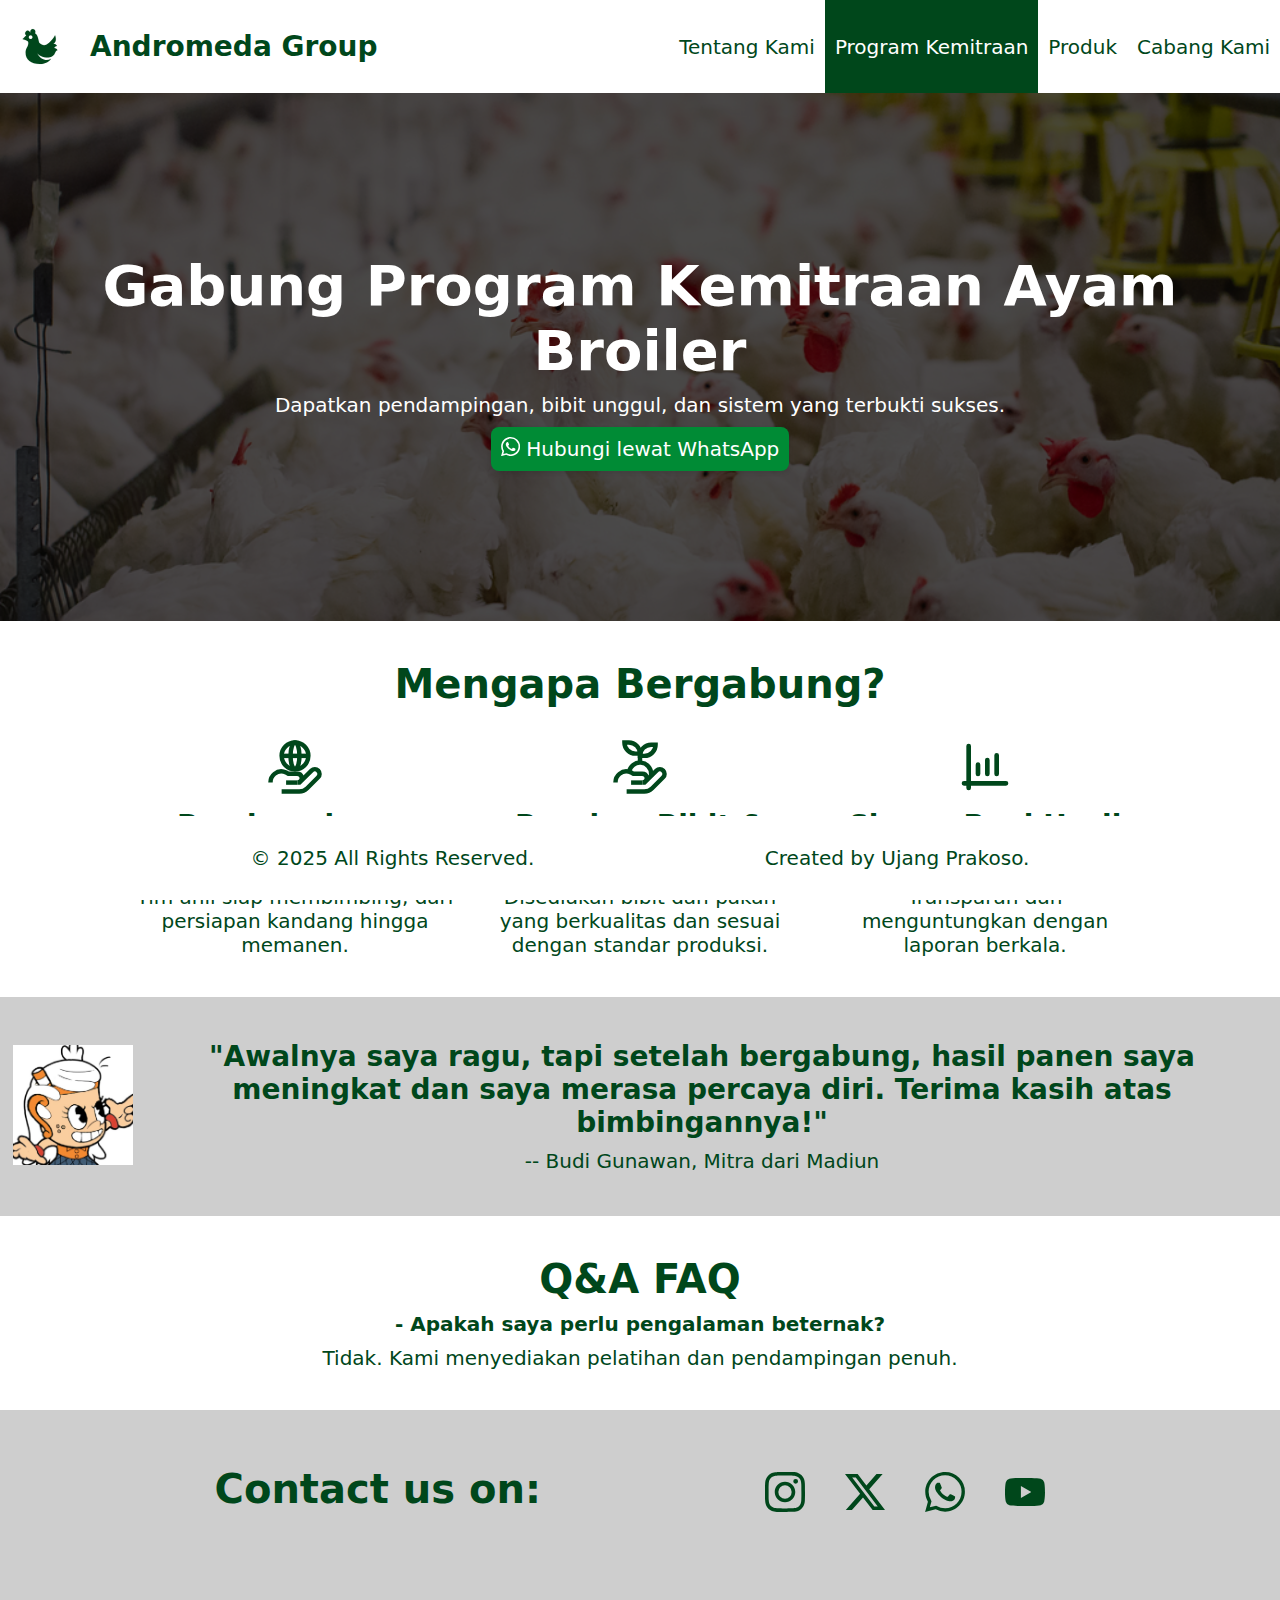
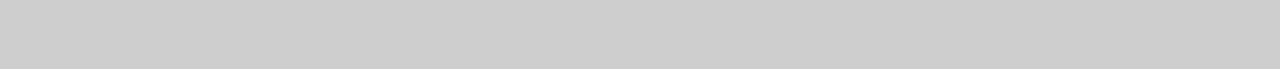
<file: partnership.html>
<!DOCTYPE html>
<html lang="en">
  <head>
    <meta charset="UTF-8" />
    <meta name="viewport" content="width=device-width, initial-scale=1.0" />
    <title>Kemitraan</title>
    <link rel="stylesheet" href="style.css" />
  </head>
  <body>
    <navbar>
      <div>
        <div>
          <svg viewBox="-32 0 512 512" width="3.5rem" version="1.1" xmlns="http://www.w3.org/2000/svg" fill="#00471b" stroke="#00471b">
            <g id="SVGRepo_bgCarrier" stroke-width="0"></g>
            <g id="SVGRepo_tracerCarrier" stroke-linecap="round" stroke-linejoin="round"></g>
            <g id="SVGRepo_iconCarrier">
              <path
                fill="#00471b"
                d="M43.875,301.17c2.417,-8.751 5.292,-16.378 8.625,-22.879c3.333,-6.501 6.625,-12.919 9.875,-19.253c3.25,-6.334 6.083,-13.46 8.5,-21.378c2.417,-7.918 3.792,-16.212 4.125,-24.88c0.5,-14.335 -4.083,-23.67 -13.75,-28.004c-10.593,-6.413 -22.216,-10.29 -33.856,-14.173c-9.292,-3.1 -18.595,-6.203 -27.394,-10.603c6.021,-5.327 11.93,-10.98 17.862,-16.654c9.86,-9.431 19.783,-18.923 30.388,-27.082c-10.333,-6.834 -15.5,-16.586 -15.5,-29.255c0,-9.168 3.583,-17.211 10.75,-24.129c7.167,-6.918 14.917,-10.377 23.25,-10.377c7.167,0 13.75,2.876 19.75,8.627c6,5.751 10.75,12.127 14.25,19.128c-1.167,-7.835 -1.25,-15.127 -0.25,-21.879c1,-6.751 4.042,-12.835 9.125,-18.253c5.083,-5.417 12.208,-8.126 21.375,-8.126c9.333,0 17.333,3.376 24,10.127c6.667,6.751 10,14.96 10,24.629c0,7.834 -2.417,15.002 -7.25,21.503c1.333,0.167 2.583,0.417 3.75,0.751c1.167,0.333 2.167,0.625 3,0.875c0.833,0.25 1.75,0.708 2.75,1.375c1,0.667 1.792,1.125 2.375,1.375c0.583,0.25 1.333,0.917 2.25,2c0.917,1.084 1.542,1.751 1.875,2.001c0.333,0.25 1.042,1.125 2.125,2.625c1.083,1.501 1.75,2.459 2,2.876c0.25,0.417 1,1.583 2.25,3.5c1.25,1.917 2.042,3.126 2.375,3.626c5,7.335 9.708,18.336 14.125,33.005c4.417,14.67 8.167,28.88 11.25,42.633c3.083,13.752 5.208,21.962 6.375,24.629c9.5,8.168 19.792,15.044 30.875,20.628c11.083,5.585 21.292,8.46 30.625,8.627c10.5,0.166 21.792,-2.876 33.875,-9.127c12.083,-6.251 23.417,-14.127 34,-23.629c10.583,-9.501 20.833,-20.087 30.75,-31.755c9.917,-11.669 18.417,-22.754 25.5,-33.256c7.083,-10.501 12.708,-20.003 16.875,-28.504c2.5,7.001 4.5,13.293 6,18.878c1.5,5.584 2.667,12.919 3.5,22.003c0.833,9.085 0.542,17.295 -0.875,24.63c-1.417,7.334 -4.625,15.127 -9.625,23.378c-5,8.252 -11.917,15.461 -20.75,21.629c0.333,0.333 2.583,0.625 6.75,0.875c4.167,0.25 8.542,0.75 13.125,1.5c4.583,0.751 9.458,3.293 14.625,7.627c5.167,4.334 9,10.251 11.5,17.753c-8.833,0 -16.667,2.708 -23.5,8.126c-6.833,5.418 -11.167,10.96 -13,16.628c5.833,-1.334 13.75,0.792 23.75,6.376c10,5.584 16.583,13.044 19.75,22.379c-7.5,0.666 -13.417,3.25 -17.75,7.751c-4.333,4.501 -8.667,12.502 -13,24.004c-5.667,15.336 -14.625,27.921 -26.875,37.756c-12.25,9.835 -25.792,16.336 -40.625,19.504c-14.833,3.167 -30.583,4.25 -47.25,3.25c-16.667,-1 -32.375,-4.001 -47.125,-9.001c-14.75,-5.001 -28.042,-11.461 -39.875,-19.379c-11.833,-7.918 -20.5,-16.544 -26,-25.879c11.667,27.005 28.583,48.05 50.75,63.136c22.167,15.085 45.5,22.712 70,22.878c18,0.167 36.083,-5.5 54.25,-17.002c-5.167,11.835 -13.375,22.378 -24.625,31.63c-11.25,9.251 -23.5,16.378 -36.75,21.379c-13.25,5 -25.875,8.751 -37.875,11.251c-12,2.501 -22.917,3.918 -32.75,4.251c-61.833,1.834 -109.75,-10.752 -143.75,-37.756c-34,-27.005 -50.333,-64.594 -49,-112.769c0.333,-10.002 1.708,-19.378 4.125,-28.13Zm60.125,-141.17c13.255,0 24,-10.745 24,-24c0,-13.255 -10.745,-24 -24,-24c-13.255,0 -24,10.745 -24,24c0,13.255 10.745,24 24,24Z"
              ></path>
            </g>
          </svg>
          <a href="#"> <h3>Andromeda Group</h3></a>
        </div>
        <div>
          <a href="index.html" id="link-about"><p>Tentang Kami</p></a>
          <a href="#" id="link-partnership" class="active"><p>Program Kemitraan</p></a>
          <a href="product.html" id="link-project"><p>Produk</p></a>
          <a href="map.html" id="link-project"><p>Cabang Kami</p></a>
        </div>
      </div>
    </navbar>
    <section id="home" class="bg bg1">
      <h1>Gabung Program Kemitraan Ayam Broiler</h1>
      <p>Dapatkan pendampingan, bibit unggul, dan sistem yang terbukti sukses.</p>
      <a href="https://wa.me/6285859971114" class="a-button green">
        <svg role="img" width="1.2rem" viewBox="0 0 24 24" xmlns="http://www.w3.org/2000/svg">
          <title>WhatsApp</title>
          <path
            d="M17.472 14.382c-.297-.149-1.758-.867-2.03-.967-.273-.099-.471-.148-.67.15-.197.297-.767.966-.94 1.164-.173.199-.347.223-.644.075-.297-.15-1.255-.463-2.39-1.475-.883-.788-1.48-1.761-1.653-2.059-.173-.297-.018-.458.13-.606.134-.133.298-.347.446-.52.149-.174.198-.298.298-.497.099-.198.05-.371-.025-.52-.075-.149-.669-1.612-.916-2.207-.242-.579-.487-.5-.669-.51-.173-.008-.371-.01-.57-.01-.198 0-.52.074-.792.372-.272.297-1.04 1.016-1.04 2.479 0 1.462 1.065 2.875 1.213 3.074.149.198 2.096 3.2 5.077 4.487.709.306 1.262.489 1.694.625.712.227 1.36.195 1.871.118.571-.085 1.758-.719 2.006-1.413.248-.694.248-1.289.173-1.413-.074-.124-.272-.198-.57-.347m-5.421 7.403h-.004a9.87 9.87 0 01-5.031-1.378l-.361-.214-3.741.982.998-3.648-.235-.374a9.86 9.86 0 01-1.51-5.26c.001-5.45 4.436-9.884 9.888-9.884 2.64 0 5.122 1.03 6.988 2.898a9.825 9.825 0 012.893 6.994c-.003 5.45-4.437 9.884-9.885 9.884m8.413-18.297A11.815 11.815 0 0012.05 0C5.495 0 .16 5.335.157 11.892c0 2.096.547 4.142 1.588 5.945L.057 24l6.305-1.654a11.882 11.882 0 005.683 1.448h.005c6.554 0 11.89-5.335 11.893-11.893a11.821 11.821 0 00-3.48-8.413Z"
            fill="#FFFFFF"
          />
        </svg>
        Hubungi lewat WhatsApp</a
      >
    </section>
    <section class="light">
      <h2 style="margin-bottom: 2rem">Mengapa Bergabung?</h2>
      <div class="row">
        <div class="col-3">
          <svg width="3.5rem" viewBox="0 0 24 24" id="Layer_1" data-name="Layer 1" xmlns="http://www.w3.org/2000/svg" fill="#00471b">
            <g id="SVGRepo_bgCarrier" stroke-width="0"></g>
            <g id="SVGRepo_tracerCarrier" stroke-linecap="round" stroke-linejoin="round"></g>
            <g id="SVGRepo_iconCarrier">
              <defs>
                <style>
                  .cls-1 {
                    fill: none;
                    stroke: #00471b;
                    stroke-miterlimit: 10;
                    stroke-width: 1.91px;
                  }
                </style>
              </defs>
              <path class="cls-1" d="M6.27,22.5h7.57a4.77,4.77,0,0,0,3.38-1.4l4.71-4.71a2,2,0,0,0-2.86-2.87l-5.16,5.16H13a1.91,1.91,0,0,0,1.88-2.23,2,2,0,0,0-2-1.59H9.14l-.93-.46a4.66,4.66,0,0,0-5,.55A4.57,4.57,0,0,0,1.5,18.57v.11"></path>
              <line class="cls-1" x1="12.96" y1="18.68" x2="8.18" y2="18.68"></line>
              <circle class="cls-1" cx="12" cy="7.23" r="5.73"></circle>
              <ellipse class="cls-1" cx="12" cy="7.23" rx="1.91" ry="5.73"></ellipse>
              <line class="cls-1" x1="6.27" y1="7.23" x2="17.73" y2="7.23"></line>
            </g>
          </svg>
          <h3>Pendampingan Intensif</h3>
          <p>Tim ahli siap membimbing, dari persiapan kandang hingga memanen.</p>
        </div>
        <div class="col-3">
          <svg width="3.5rem" viewBox="0 0 24 24" id="Layer_1" data-name="Layer 1" xmlns="http://www.w3.org/2000/svg" fill="#00471b">
            <g id="SVGRepo_bgCarrier" stroke-width="0"></g>
            <g id="SVGRepo_tracerCarrier" stroke-linecap="round" stroke-linejoin="round"></g>
            <g id="SVGRepo_iconCarrier">
              <defs>
                <style>
                  .cls-1 {
                    fill: none;
                    stroke: #00471b;
                    stroke-miterlimit: 10;
                    stroke-width: 1.91px;
                  }
                </style>
              </defs>
              <path class="cls-1" d="M6.27,22.5h7.57a4.77,4.77,0,0,0,3.38-1.4l4.71-4.71a2,2,0,0,0-2.86-2.87l-5.16,5.16H13a1.91,1.91,0,0,0,1.88-2.23,2,2,0,0,0-2-1.59H9.14l-.93-.46a4.66,4.66,0,0,0-5,.55A4.57,4.57,0,0,0,1.5,18.57v.11"></path>
              <line class="cls-1" x1="12.96" y1="18.68" x2="8.18" y2="18.68"></line>
              <path class="cls-1" d="M5.32,1.5H7.23A4.77,4.77,0,0,1,12,6.27v0a0,0,0,0,1,0,0H10.09A4.77,4.77,0,0,1,5.32,1.5v0a0,0,0,0,1,0,0Z"></path>
              <path class="cls-1" d="M16.77,2.45h1.91a0,0,0,0,1,0,0v0a4.77,4.77,0,0,1-4.77,4.77H12a0,0,0,0,1,0,0v0A4.77,4.77,0,0,1,16.77,2.45Z" transform="translate(30.68 9.68) rotate(-180)"></path>
              <line class="cls-1" x1="12" y1="10.09" x2="12" y2="6.27"></line>
              <path class="cls-1" d="M7.3,14.06a4.77,4.77,0,0,1,9.47.8,4.21,4.21,0,0,1-.12,1.08"></path>
            </g>
          </svg>
          <h3>Pasokan Bibit & Pakan</h3>
          <p>Disediakan bibit dan pakan yang berkualitas dan sesuai dengan standar produksi.</p>
        </div>
        <div class="col-3">
          <svg fill="#00471b" width="3.5rem" viewBox="0 0 24 24" id="diagram-bar-uptrend-2" data-name="Flat Line" xmlns="http://www.w3.org/2000/svg" class="icon flat-line">
            <g id="SVGRepo_bgCarrier" stroke-width="0"></g>
            <g id="SVGRepo_tracerCarrier" stroke-linecap="round" stroke-linejoin="round"></g>
            <g id="SVGRepo_iconCarrier">
              <path id="primary" d="M9,11v4m4-6v6m4-8v8" style="fill: none; stroke: #00471b; stroke-linecap: round; stroke-linejoin: round; stroke-width: 2"></path>
              <path id="primary-2" data-name="primary" d="M3,19H21M5,3V21" style="fill: none; stroke: #00471b; stroke-linecap: round; stroke-linejoin: round; stroke-width: 2"></path>
            </g>
          </svg>
          <h3>Skema Bagi Hasil Jelas</h3>
          <p>Transparan dan menguntungkan dengan laporan berkala.</p>
        </div>
      </div>
    </section>
    <section class="dark">
      <table>
        <tr>
          <td><img src="img/draw_lincup&chalinka.jpg" width="120" alt="" /></td>
          <td>
            <h3>"Awalnya saya ragu, tapi setelah bergabung, hasil panen saya meningkat dan saya merasa percaya diri. Terima kasih atas bimbingannya!"</h3>
            <p>-- Budi Gunawan, Mitra dari Madiun</p>
          </td>
        </tr>
      </table>
    </section>
    <section class="light">
      <h2>Q&A FAQ</h2>
      <h4>- Apakah saya perlu pengalaman beternak?</h4>
      <p>Tidak. Kami menyediakan pelatihan dan pendampingan penuh.</p>
    </section>
    <section id="contact" class="dark">
      <div>
        <h2>Contact us on:</h2>
        <div>
          <a href="https://www.instagram.com/ujang_prakoso/">
            <svg role="img" viewBox="0 0 24 24" xmlns="http://www.w3.org/2000/svg">
              <title>Instagram</title>
              <path
                d="M7.0301.084c-1.2768.0602-2.1487.264-2.911.5634-.7888.3075-1.4575.72-2.1228 1.3877-.6652.6677-1.075 1.3368-1.3802 2.127-.2954.7638-.4956 1.6365-.552 2.914-.0564 1.2775-.0689 1.6882-.0626 4.947.0062 3.2586.0206 3.6671.0825 4.9473.061 1.2765.264 2.1482.5635 2.9107.308.7889.72 1.4573 1.388 2.1228.6679.6655 1.3365 1.0743 2.1285 1.38.7632.295 1.6361.4961 2.9134.552 1.2773.056 1.6884.069 4.9462.0627 3.2578-.0062 3.668-.0207 4.9478-.0814 1.28-.0607 2.147-.2652 2.9098-.5633.7889-.3086 1.4578-.72 2.1228-1.3881.665-.6682 1.0745-1.3378 1.3795-2.1284.2957-.7632.4966-1.636.552-2.9124.056-1.2809.0692-1.6898.063-4.948-.0063-3.2583-.021-3.6668-.0817-4.9465-.0607-1.2797-.264-2.1487-.5633-2.9117-.3084-.7889-.72-1.4568-1.3876-2.1228C21.2982 1.33 20.628.9208 19.8378.6165 19.074.321 18.2017.1197 16.9244.0645 15.6471.0093 15.236-.005 11.977.0014 8.718.0076 8.31.0215 7.0301.0839m.1402 21.6932c-1.17-.0509-1.8053-.2453-2.2287-.408-.5606-.216-.96-.4771-1.3819-.895-.422-.4178-.6811-.8186-.9-1.378-.1644-.4234-.3624-1.058-.4171-2.228-.0595-1.2645-.072-1.6442-.079-4.848-.007-3.2037.0053-3.583.0607-4.848.05-1.169.2456-1.805.408-2.2282.216-.5613.4762-.96.895-1.3816.4188-.4217.8184-.6814 1.3783-.9003.423-.1651 1.0575-.3614 2.227-.4171 1.2655-.06 1.6447-.072 4.848-.079 3.2033-.007 3.5835.005 4.8495.0608 1.169.0508 1.8053.2445 2.228.408.5608.216.96.4754 1.3816.895.4217.4194.6816.8176.9005 1.3787.1653.4217.3617 1.056.4169 2.2263.0602 1.2655.0739 1.645.0796 4.848.0058 3.203-.0055 3.5834-.061 4.848-.051 1.17-.245 1.8055-.408 2.2294-.216.5604-.4763.96-.8954 1.3814-.419.4215-.8181.6811-1.3783.9-.4224.1649-1.0577.3617-2.2262.4174-1.2656.0595-1.6448.072-4.8493.079-3.2045.007-3.5825-.006-4.848-.0608M16.953 5.5864A1.44 1.44 0 1 0 18.39 4.144a1.44 1.44 0 0 0-1.437 1.4424M5.8385 12.012c.0067 3.4032 2.7706 6.1557 6.173 6.1493 3.4026-.0065 6.157-2.7701 6.1506-6.1733-.0065-3.4032-2.771-6.1565-6.174-6.1498-3.403.0067-6.156 2.771-6.1496 6.1738M8 12.0077a4 4 0 1 1 4.008 3.9921A3.9996 3.9996 0 0 1 8 12.0077"
                fill="#00471b"
              />
            </svg>
          </a>
          <a href="https://x.com/u74n9_p124k050">
            <svg role="img" viewBox="0 0 24 24" xmlns="http://www.w3.org/2000/svg">
              <title>X</title>
              <path d="M18.901 1.153h3.68l-8.04 9.19L24 22.846h-7.406l-5.8-7.584-6.638 7.584H.474l8.6-9.83L0 1.154h7.594l5.243 6.932ZM17.61 20.644h2.039L6.486 3.24H4.298Z" fill="#00471b" />
            </svg>
          </a>
          <a href="https://wa.me/6285859971114">
            <svg role="img" viewBox="0 0 24 24" xmlns="http://www.w3.org/2000/svg">
              <title>WhatsApp</title>
              <path
                d="M17.472 14.382c-.297-.149-1.758-.867-2.03-.967-.273-.099-.471-.148-.67.15-.197.297-.767.966-.94 1.164-.173.199-.347.223-.644.075-.297-.15-1.255-.463-2.39-1.475-.883-.788-1.48-1.761-1.653-2.059-.173-.297-.018-.458.13-.606.134-.133.298-.347.446-.52.149-.174.198-.298.298-.497.099-.198.05-.371-.025-.52-.075-.149-.669-1.612-.916-2.207-.242-.579-.487-.5-.669-.51-.173-.008-.371-.01-.57-.01-.198 0-.52.074-.792.372-.272.297-1.04 1.016-1.04 2.479 0 1.462 1.065 2.875 1.213 3.074.149.198 2.096 3.2 5.077 4.487.709.306 1.262.489 1.694.625.712.227 1.36.195 1.871.118.571-.085 1.758-.719 2.006-1.413.248-.694.248-1.289.173-1.413-.074-.124-.272-.198-.57-.347m-5.421 7.403h-.004a9.87 9.87 0 01-5.031-1.378l-.361-.214-3.741.982.998-3.648-.235-.374a9.86 9.86 0 01-1.51-5.26c.001-5.45 4.436-9.884 9.888-9.884 2.64 0 5.122 1.03 6.988 2.898a9.825 9.825 0 012.893 6.994c-.003 5.45-4.437 9.884-9.885 9.884m8.413-18.297A11.815 11.815 0 0012.05 0C5.495 0 .16 5.335.157 11.892c0 2.096.547 4.142 1.588 5.945L.057 24l6.305-1.654a11.882 11.882 0 005.683 1.448h.005c6.554 0 11.89-5.335 11.893-11.893a11.821 11.821 0 00-3.48-8.413Z"
                fill="#00471b"
              />
            </svg>
          </a>
          <a href="https://www.youtube.com/@ujangprakoso1894">
            <svg role="img" viewBox="0 0 24 24" xmlns="http://www.w3.org/2000/svg">
              <title>YouTube</title>
              <path
                d="M23.498 6.186a3.016 3.016 0 0 0-2.122-2.136C19.505 3.545 12 3.545 12 3.545s-7.505 0-9.377.505A3.017 3.017 0 0 0 .502 6.186C0 8.07 0 12 0 12s0 3.93.502 5.814a3.016 3.016 0 0 0 2.122 2.136c1.871.505 9.376.505 9.376.505s7.505 0 9.377-.505a3.015 3.015 0 0 0 2.122-2.136C24 15.93 24 12 24 12s0-3.93-.502-5.814zM9.545 15.568V8.432L15.818 12l-6.273 3.568z"
                fill="#00471b"
              />
            </svg>
          </a>
        </div>
      </div>
    </section>
    <footer>
      <div>
        <p>&copy; 2025 All Rights Reserved.</p>
        <p>Created by <a href="#">Ujang Prakoso</a>.</p>
      </div>
    </footer>
  </body>
</html>
</file>
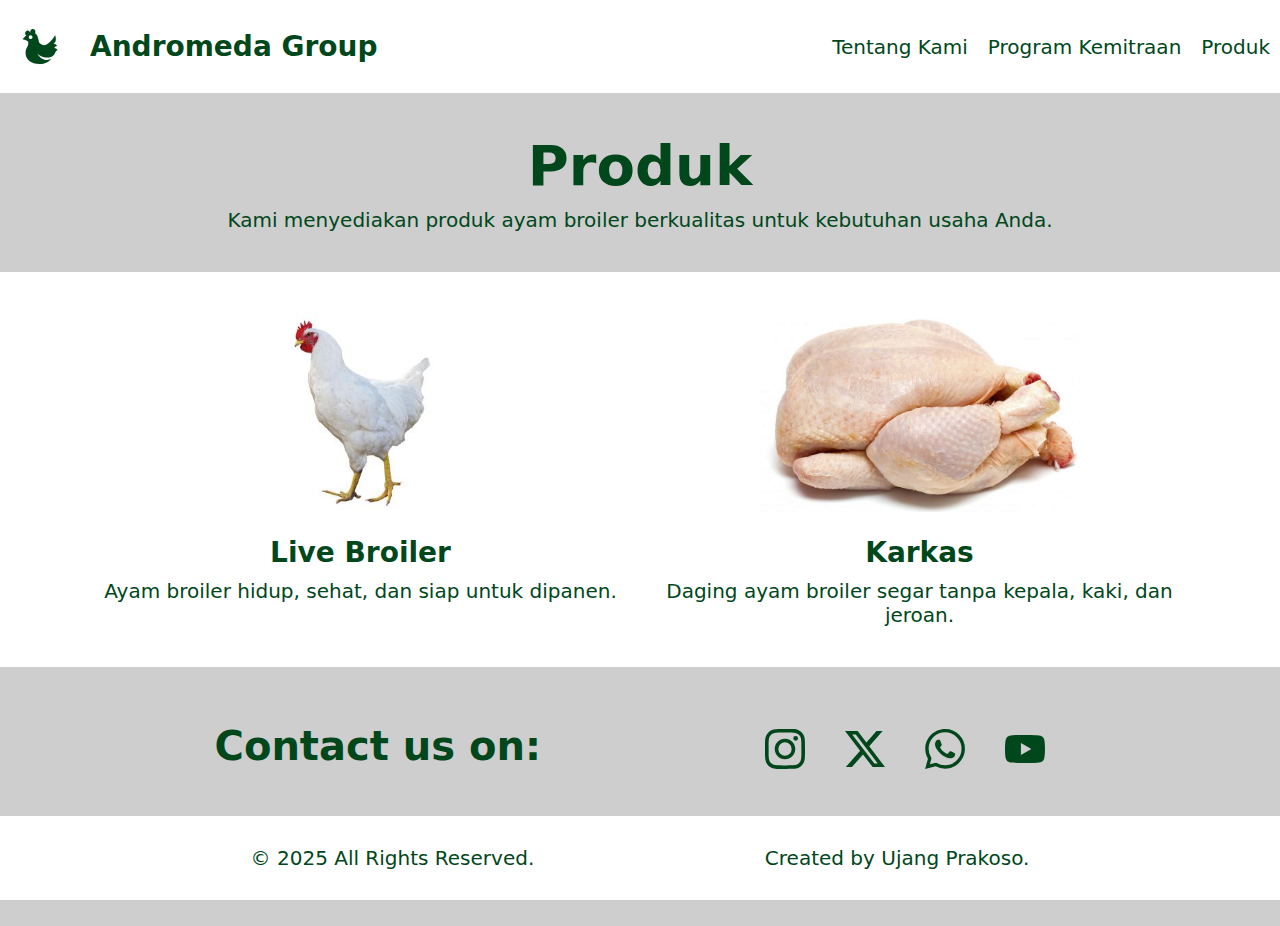
<file: product.html>
<!DOCTYPE html>
<html lang="en">
  <head>
    <meta charset="UTF-8" />
    <meta name="viewport" content="width=device-width, initial-scale=1.0" />
    <title>Projects</title>
    <link rel="stylesheet" href="style.css" />
  </head>
  <body>
    <navbar>
      <div>
        <div>
          <svg viewBox="-32 0 512 512" width="3.5rem" version="1.1" xmlns="http://www.w3.org/2000/svg" fill="#00471b" stroke="#00471b">
            <g id="SVGRepo_bgCarrier" stroke-width="0"></g>
            <g id="SVGRepo_tracerCarrier" stroke-linecap="round" stroke-linejoin="round"></g>
            <g id="SVGRepo_iconCarrier">
              <path
                fill="#00471b"
                d="M43.875,301.17c2.417,-8.751 5.292,-16.378 8.625,-22.879c3.333,-6.501 6.625,-12.919 9.875,-19.253c3.25,-6.334 6.083,-13.46 8.5,-21.378c2.417,-7.918 3.792,-16.212 4.125,-24.88c0.5,-14.335 -4.083,-23.67 -13.75,-28.004c-10.593,-6.413 -22.216,-10.29 -33.856,-14.173c-9.292,-3.1 -18.595,-6.203 -27.394,-10.603c6.021,-5.327 11.93,-10.98 17.862,-16.654c9.86,-9.431 19.783,-18.923 30.388,-27.082c-10.333,-6.834 -15.5,-16.586 -15.5,-29.255c0,-9.168 3.583,-17.211 10.75,-24.129c7.167,-6.918 14.917,-10.377 23.25,-10.377c7.167,0 13.75,2.876 19.75,8.627c6,5.751 10.75,12.127 14.25,19.128c-1.167,-7.835 -1.25,-15.127 -0.25,-21.879c1,-6.751 4.042,-12.835 9.125,-18.253c5.083,-5.417 12.208,-8.126 21.375,-8.126c9.333,0 17.333,3.376 24,10.127c6.667,6.751 10,14.96 10,24.629c0,7.834 -2.417,15.002 -7.25,21.503c1.333,0.167 2.583,0.417 3.75,0.751c1.167,0.333 2.167,0.625 3,0.875c0.833,0.25 1.75,0.708 2.75,1.375c1,0.667 1.792,1.125 2.375,1.375c0.583,0.25 1.333,0.917 2.25,2c0.917,1.084 1.542,1.751 1.875,2.001c0.333,0.25 1.042,1.125 2.125,2.625c1.083,1.501 1.75,2.459 2,2.876c0.25,0.417 1,1.583 2.25,3.5c1.25,1.917 2.042,3.126 2.375,3.626c5,7.335 9.708,18.336 14.125,33.005c4.417,14.67 8.167,28.88 11.25,42.633c3.083,13.752 5.208,21.962 6.375,24.629c9.5,8.168 19.792,15.044 30.875,20.628c11.083,5.585 21.292,8.46 30.625,8.627c10.5,0.166 21.792,-2.876 33.875,-9.127c12.083,-6.251 23.417,-14.127 34,-23.629c10.583,-9.501 20.833,-20.087 30.75,-31.755c9.917,-11.669 18.417,-22.754 25.5,-33.256c7.083,-10.501 12.708,-20.003 16.875,-28.504c2.5,7.001 4.5,13.293 6,18.878c1.5,5.584 2.667,12.919 3.5,22.003c0.833,9.085 0.542,17.295 -0.875,24.63c-1.417,7.334 -4.625,15.127 -9.625,23.378c-5,8.252 -11.917,15.461 -20.75,21.629c0.333,0.333 2.583,0.625 6.75,0.875c4.167,0.25 8.542,0.75 13.125,1.5c4.583,0.751 9.458,3.293 14.625,7.627c5.167,4.334 9,10.251 11.5,17.753c-8.833,0 -16.667,2.708 -23.5,8.126c-6.833,5.418 -11.167,10.96 -13,16.628c5.833,-1.334 13.75,0.792 23.75,6.376c10,5.584 16.583,13.044 19.75,22.379c-7.5,0.666 -13.417,3.25 -17.75,7.751c-4.333,4.501 -8.667,12.502 -13,24.004c-5.667,15.336 -14.625,27.921 -26.875,37.756c-12.25,9.835 -25.792,16.336 -40.625,19.504c-14.833,3.167 -30.583,4.25 -47.25,3.25c-16.667,-1 -32.375,-4.001 -47.125,-9.001c-14.75,-5.001 -28.042,-11.461 -39.875,-19.379c-11.833,-7.918 -20.5,-16.544 -26,-25.879c11.667,27.005 28.583,48.05 50.75,63.136c22.167,15.085 45.5,22.712 70,22.878c18,0.167 36.083,-5.5 54.25,-17.002c-5.167,11.835 -13.375,22.378 -24.625,31.63c-11.25,9.251 -23.5,16.378 -36.75,21.379c-13.25,5 -25.875,8.751 -37.875,11.251c-12,2.501 -22.917,3.918 -32.75,4.251c-61.833,1.834 -109.75,-10.752 -143.75,-37.756c-34,-27.005 -50.333,-64.594 -49,-112.769c0.333,-10.002 1.708,-19.378 4.125,-28.13Zm60.125,-141.17c13.255,0 24,-10.745 24,-24c0,-13.255 -10.745,-24 -24,-24c-13.255,0 -24,10.745 -24,24c0,13.255 10.745,24 24,24Z"
              ></path>
            </g>
          </svg>
          <a href="#"> <h3>Andromeda Group</h3></a>
        </div>
        <div>
          <a href="index.html" id="link-about"><p>Tentang Kami</p></a>
          <a href="partnership.html" id="link-partnership"><p>Program Kemitraan</p></a>
          <a href="#" id="link-project"><p>Produk</p></a>
        </div>
      </div>
    </navbar>
    <section class="dark">
      <h1>Produk</h1>
      <p>Kami menyediakan produk ayam broiler berkualitas untuk kebutuhan usaha Anda.</p>
    </section>
    <section id="project" class="light">
      <div class="row">
        <div class="col-2">
          <img src="img/1.jpg" height="200" />
          <h3>Live Broiler</h3>
          <p>Ayam broiler hidup, sehat, dan siap untuk dipanen.</p>
        </div>
        <div class="col-2">
          <img src="img/daging-ayam.jpg" height="200" />
          <h3>Karkas</h3>
          <p>Daging ayam broiler segar tanpa kepala, kaki, dan jeroan.</p>
        </div>
      </div>
    </section>
    <section id="contact" class="dark">
      <div>
        <h2>Contact us on:</h2>
        <div>
          <a href="https://www.instagram.com/ujang_prakoso/">
            <svg role="img" viewBox="0 0 24 24" xmlns="http://www.w3.org/2000/svg">
              <title>Instagram</title>
              <path
                d="M7.0301.084c-1.2768.0602-2.1487.264-2.911.5634-.7888.3075-1.4575.72-2.1228 1.3877-.6652.6677-1.075 1.3368-1.3802 2.127-.2954.7638-.4956 1.6365-.552 2.914-.0564 1.2775-.0689 1.6882-.0626 4.947.0062 3.2586.0206 3.6671.0825 4.9473.061 1.2765.264 2.1482.5635 2.9107.308.7889.72 1.4573 1.388 2.1228.6679.6655 1.3365 1.0743 2.1285 1.38.7632.295 1.6361.4961 2.9134.552 1.2773.056 1.6884.069 4.9462.0627 3.2578-.0062 3.668-.0207 4.9478-.0814 1.28-.0607 2.147-.2652 2.9098-.5633.7889-.3086 1.4578-.72 2.1228-1.3881.665-.6682 1.0745-1.3378 1.3795-2.1284.2957-.7632.4966-1.636.552-2.9124.056-1.2809.0692-1.6898.063-4.948-.0063-3.2583-.021-3.6668-.0817-4.9465-.0607-1.2797-.264-2.1487-.5633-2.9117-.3084-.7889-.72-1.4568-1.3876-2.1228C21.2982 1.33 20.628.9208 19.8378.6165 19.074.321 18.2017.1197 16.9244.0645 15.6471.0093 15.236-.005 11.977.0014 8.718.0076 8.31.0215 7.0301.0839m.1402 21.6932c-1.17-.0509-1.8053-.2453-2.2287-.408-.5606-.216-.96-.4771-1.3819-.895-.422-.4178-.6811-.8186-.9-1.378-.1644-.4234-.3624-1.058-.4171-2.228-.0595-1.2645-.072-1.6442-.079-4.848-.007-3.2037.0053-3.583.0607-4.848.05-1.169.2456-1.805.408-2.2282.216-.5613.4762-.96.895-1.3816.4188-.4217.8184-.6814 1.3783-.9003.423-.1651 1.0575-.3614 2.227-.4171 1.2655-.06 1.6447-.072 4.848-.079 3.2033-.007 3.5835.005 4.8495.0608 1.169.0508 1.8053.2445 2.228.408.5608.216.96.4754 1.3816.895.4217.4194.6816.8176.9005 1.3787.1653.4217.3617 1.056.4169 2.2263.0602 1.2655.0739 1.645.0796 4.848.0058 3.203-.0055 3.5834-.061 4.848-.051 1.17-.245 1.8055-.408 2.2294-.216.5604-.4763.96-.8954 1.3814-.419.4215-.8181.6811-1.3783.9-.4224.1649-1.0577.3617-2.2262.4174-1.2656.0595-1.6448.072-4.8493.079-3.2045.007-3.5825-.006-4.848-.0608M16.953 5.5864A1.44 1.44 0 1 0 18.39 4.144a1.44 1.44 0 0 0-1.437 1.4424M5.8385 12.012c.0067 3.4032 2.7706 6.1557 6.173 6.1493 3.4026-.0065 6.157-2.7701 6.1506-6.1733-.0065-3.4032-2.771-6.1565-6.174-6.1498-3.403.0067-6.156 2.771-6.1496 6.1738M8 12.0077a4 4 0 1 1 4.008 3.9921A3.9996 3.9996 0 0 1 8 12.0077"
                fill="#00471b"
              />
            </svg>
          </a>
          <a href="https://x.com/u74n9_p124k050">
            <svg role="img" viewBox="0 0 24 24" xmlns="http://www.w3.org/2000/svg">
              <title>X</title>
              <path d="M18.901 1.153h3.68l-8.04 9.19L24 22.846h-7.406l-5.8-7.584-6.638 7.584H.474l8.6-9.83L0 1.154h7.594l5.243 6.932ZM17.61 20.644h2.039L6.486 3.24H4.298Z" fill="#00471b" />
            </svg>
          </a>
          <a href="https://wa.me/6282131760474">
            <svg role="img" viewBox="0 0 24 24" xmlns="http://www.w3.org/2000/svg">
              <title>WhatsApp</title>
              <path
                d="M17.472 14.382c-.297-.149-1.758-.867-2.03-.967-.273-.099-.471-.148-.67.15-.197.297-.767.966-.94 1.164-.173.199-.347.223-.644.075-.297-.15-1.255-.463-2.39-1.475-.883-.788-1.48-1.761-1.653-2.059-.173-.297-.018-.458.13-.606.134-.133.298-.347.446-.52.149-.174.198-.298.298-.497.099-.198.05-.371-.025-.52-.075-.149-.669-1.612-.916-2.207-.242-.579-.487-.5-.669-.51-.173-.008-.371-.01-.57-.01-.198 0-.52.074-.792.372-.272.297-1.04 1.016-1.04 2.479 0 1.462 1.065 2.875 1.213 3.074.149.198 2.096 3.2 5.077 4.487.709.306 1.262.489 1.694.625.712.227 1.36.195 1.871.118.571-.085 1.758-.719 2.006-1.413.248-.694.248-1.289.173-1.413-.074-.124-.272-.198-.57-.347m-5.421 7.403h-.004a9.87 9.87 0 01-5.031-1.378l-.361-.214-3.741.982.998-3.648-.235-.374a9.86 9.86 0 01-1.51-5.26c.001-5.45 4.436-9.884 9.888-9.884 2.64 0 5.122 1.03 6.988 2.898a9.825 9.825 0 012.893 6.994c-.003 5.45-4.437 9.884-9.885 9.884m8.413-18.297A11.815 11.815 0 0012.05 0C5.495 0 .16 5.335.157 11.892c0 2.096.547 4.142 1.588 5.945L.057 24l6.305-1.654a11.882 11.882 0 005.683 1.448h.005c6.554 0 11.89-5.335 11.893-11.893a11.821 11.821 0 00-3.48-8.413Z"
                fill="#00471b"
              />
            </svg>
          </a>
          <a href="https://www.youtube.com/@ujangprakoso1894">
            <svg role="img" viewBox="0 0 24 24" xmlns="http://www.w3.org/2000/svg">
              <title>YouTube</title>
              <path
                d="M23.498 6.186a3.016 3.016 0 0 0-2.122-2.136C19.505 3.545 12 3.545 12 3.545s-7.505 0-9.377.505A3.017 3.017 0 0 0 .502 6.186C0 8.07 0 12 0 12s0 3.93.502 5.814a3.016 3.016 0 0 0 2.122 2.136c1.871.505 9.376.505 9.376.505s7.505 0 9.377-.505a3.015 3.015 0 0 0 2.122-2.136C24 15.93 24 12 24 12s0-3.93-.502-5.814zM9.545 15.568V8.432L15.818 12l-6.273 3.568z"
                fill="#00471b"
              />
            </svg>
          </a>
        </div>
      </div>
    </section>
    <footer>
      <div>
        <p>&copy; 2025 All Rights Reserved.</p>
        <p>Created by <a href="#">Ujang Prakoso</a>.</p>
      </div>
    </footer>
  </body>
</html>
</file>
<file: style.css>
/* block */
body {
  margin: 0;
  display: flex;
  flex-direction: column;
  font-family: system-ui, -apple-system, BlinkMacSystemFont, "Segoe UI", Roboto, Oxygen, Ubuntu, Cantarell, "Open Sans", "Helvetica Neue", sans-serif;
  text-align: center;
  color: #00471b;
}
navbar,
footer {
  background-color: white;
  color: #00471b;
  z-index: 5;
}
navbar {
  margin: 0;
  padding: 0px;
  top: 0;
  position: sticky;
}
footer {
  margin: 0;
  padding: 20px;
  left: 0;
  right: 0;
  bottom: 0;
  position: fixed;
}
div,
section {
  margin: 0;
  padding: 0;
}
/* text */
a {
  text-decoration: none;
  color: #00471b;
}
h1,
h2,
h3,
h4,
h5,
h6,
p,
img {
  margin-block: 10px;
}
h1 {
  font-size: 3.5rem;
}
h2 {
  font-size: 2.5rem;
}
h3 {
  font-size: 1.75rem;
}
h4 {
  font-size: 1.25rem;
}
h5 {
  font-size: 3rem;
}
h6 {
  font-size: 3rem;
}
p,
a {
  font-size: 1.25rem;
}
svg {
  margin: 0;
  padding: 0;
}
iframe {
  width: 400;
  height: 200;
}
table {
  margin-inline: auto;
}
/* class */
.dark,
.light,
.bg,
.bg2,
.bg3 {
  padding: 30px 10px;
}
.dark {
  background-color: #cececeff;
}
.light {
  background-color: white;
}
.bg {
  position: relative;
  background-size: cover;
  background-position: center;
  background-repeat: no-repeat;
  overflow: hidden;
}
.bg1 {
  background-image: url("img/Peternakan-Ayam.jpg");
}
.bg2 {
  background-image: url("img/projects/draw_0107_colored.jpg");
}
.bg3 {
  background-image: url("img/projects/draw_0138_colored.jpg");
}
.bg::before,
.bg2::before,
.bg3::before {
  content: "";
  position: absolute;
  top: 0;
  left: 0;
  width: 100%;
  height: 100%;
  background: rgba(0, 0, 0, 0.7);
  z-index: 1;
}
.round {
  border-radius: 50%;
  margin: 10px 10px 0 10px;
}
.row {
  --bs-gutter-x: 1.5rem;
  --bs-gutter-y: 0;
  display: flex;
  flex-wrap: wrap;
  margin-top: calc(-1 * var(--bs-gutter-y));
  margin-right: calc(-0.5 * var(--bs-gutter-x));
  margin-left: calc(-0.5 * var(--bs-gutter-x));
  justify-content: center;
}
.row > * {
  flex-shrink: 0;
  width: 100%;
  max-width: 100%;
  padding-right: calc(var(--bs-gutter-x) * 0.5);
  padding-left: calc(var(--bs-gutter-x) * 0.5);
  margin-top: var(--bs-gutter-y);
}
.col-2 {
  flex: 0 0 auto;
  width: 41.66666667%;
}
.col-3 {
  flex: 0 0 auto;
  width: 25%;
}
.col-4 {
  flex: 0 0 auto;
  width: 16.66666667%;
}
.div-card {
  margin: 10px;
  padding: 20px 0;
  background-color: white;
  border-radius: 8px;
  box-shadow: 0 2px 5px black;
}
.a-button {
  margin-inline: 10px;
  padding: 10px;
  display: inline-block;
  color: white;
  border-radius: 8px;
  box-shadow: 0 2px 5px rgba(0, 0, 0, 0.1);
}
.green {
  background-color: #008b35;
}
.yellow {
  background-color: #eeb141;
}
.green:hover {
  background-color: #00471b;
}
.yellow:hover {
  background-color: #967029;
}
/* specific */
navbar div {
  display: flex;
  flex-wrap: wrap;
  justify-content: space-between;
}
footer div {
  display: flex;
  flex-wrap: wrap;
  justify-content: space-evenly;
}
navbar a {
  display: block;
  padding: 20px 10px 20px 10px;
}
navbar a p {
  padding-top: 5px;
}
navbar a:hover {
  color: rgb(145, 145, 145);
}
navbar a.active {
  color: white;
  background-color: #00471b;
}
footer a:hover {
  color: rgb(145, 145, 145);
}
#home {
  padding-block: 150px;
}
#contact {
  padding-bottom: 120px;
}
#contact a:hover {
  text-decoration: underline;
}
#contact div {
  margin-block: 1rem;
  display: flex;
  flex-wrap: wrap;
  justify-content: space-evenly;
}
navbar svg {
  margin-inline: 1.25rem;
  padding: 0;
  width: 2.5rem;
}
#contact svg {
  margin-inline: 1.25rem;
  padding: 0;
  width: 2.5rem;
}
section.bg * {
  position: relative;
  z-index: 3;
  color: white;
}
section.bg .div-card * {
  color: #00471b;
}
section.bg .div-card .a-button {
  color: white;
}
</file>
